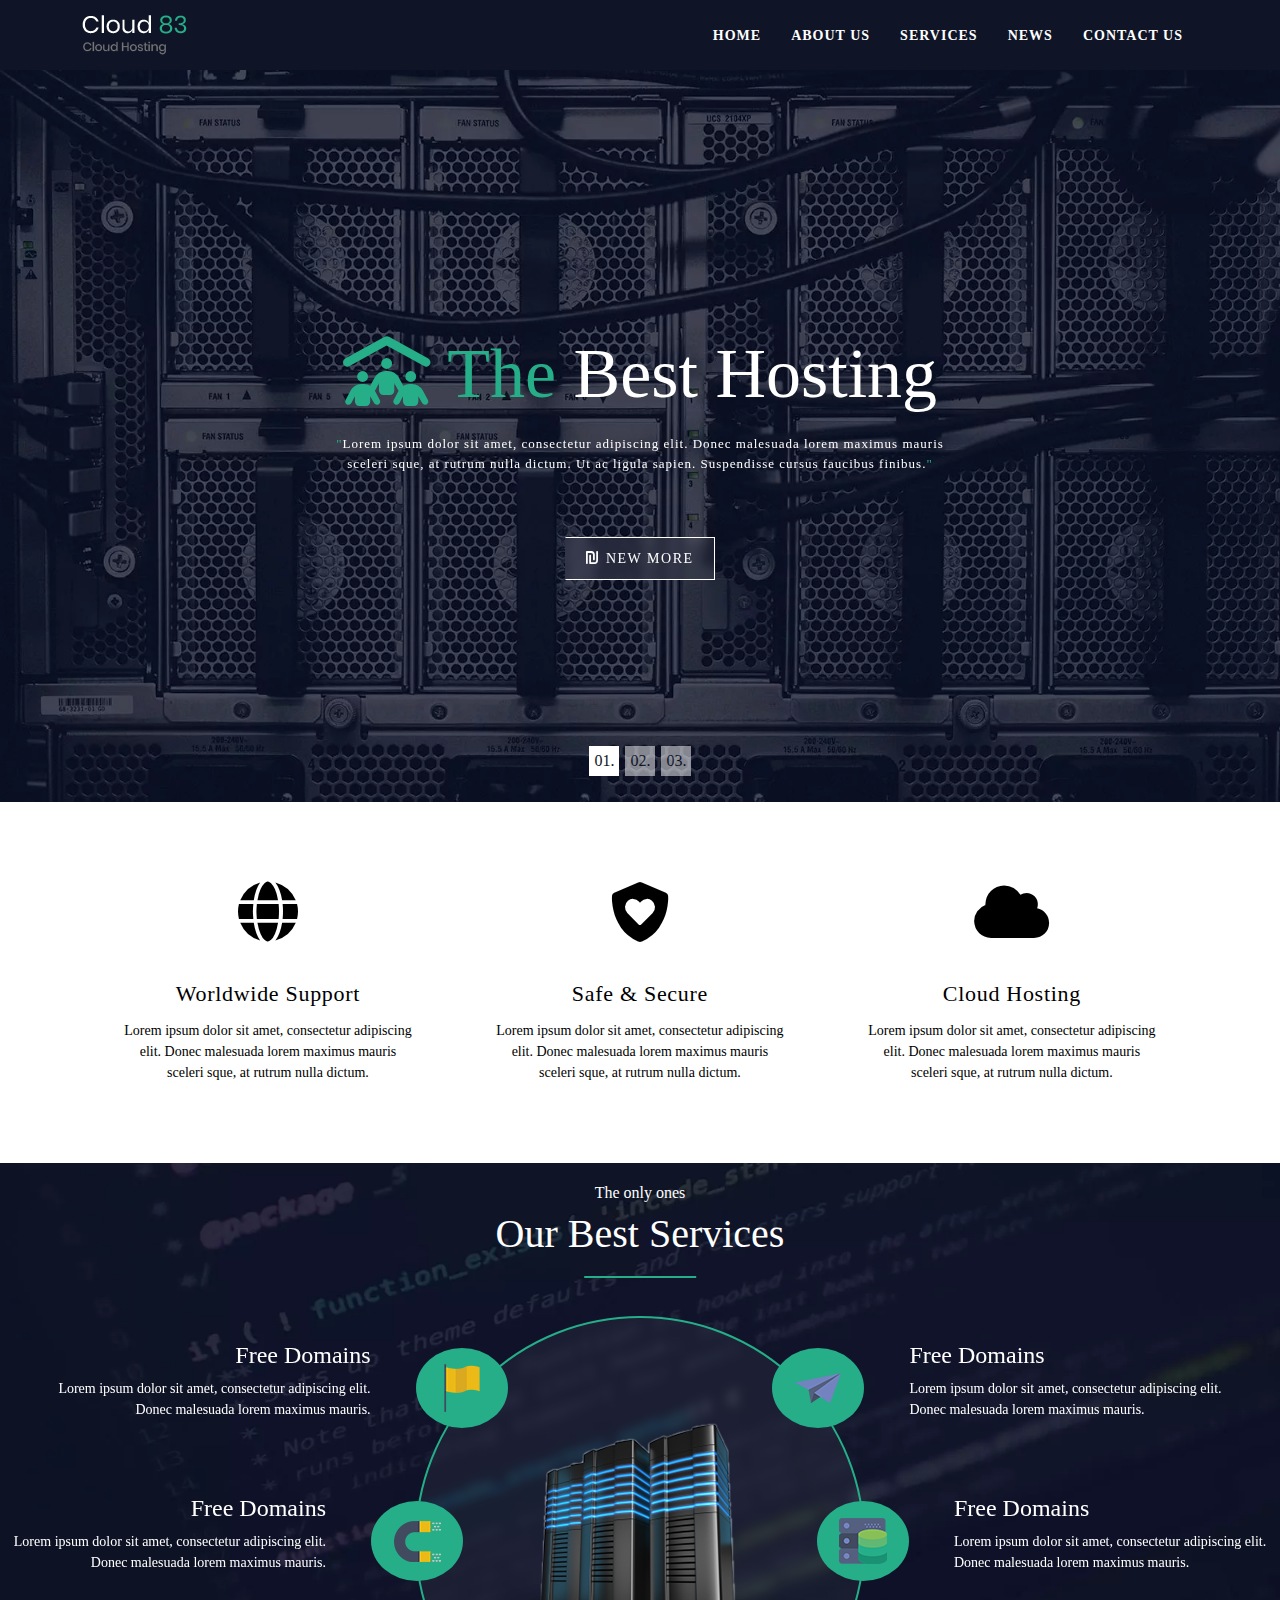
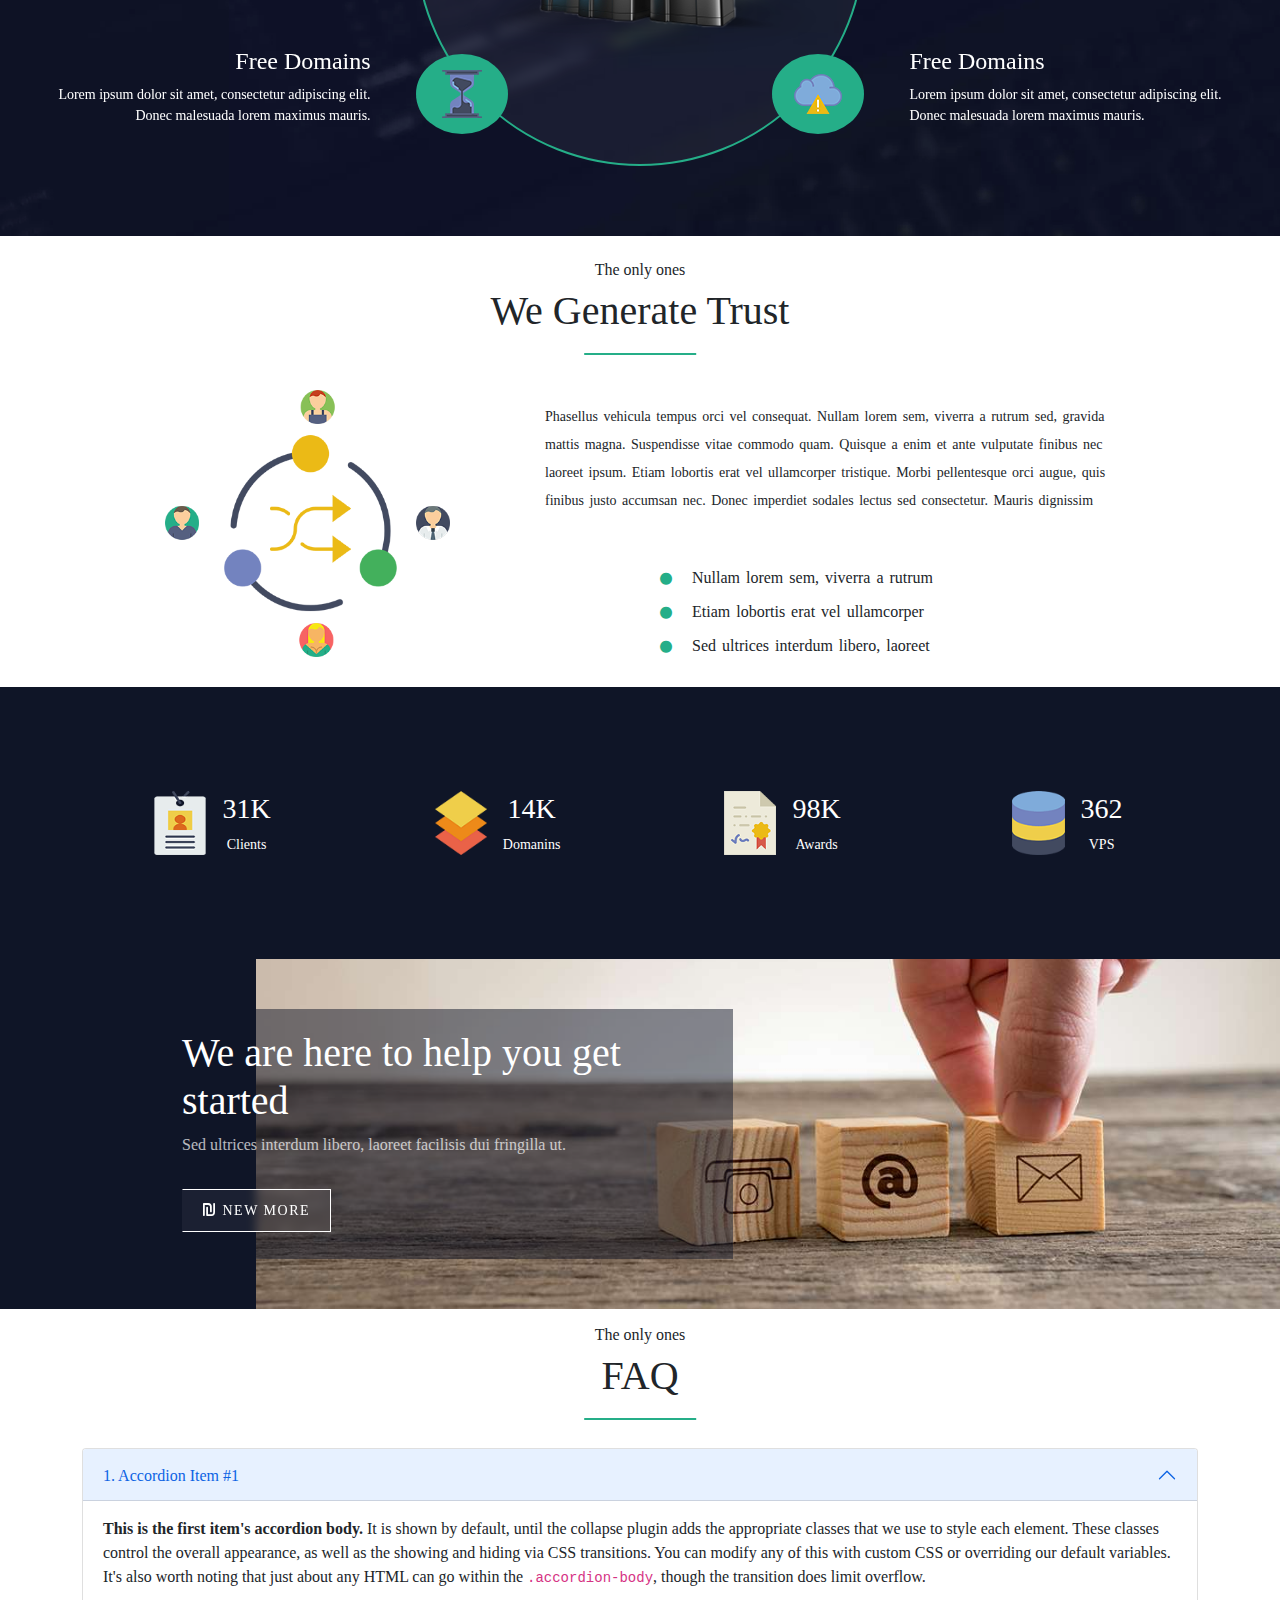
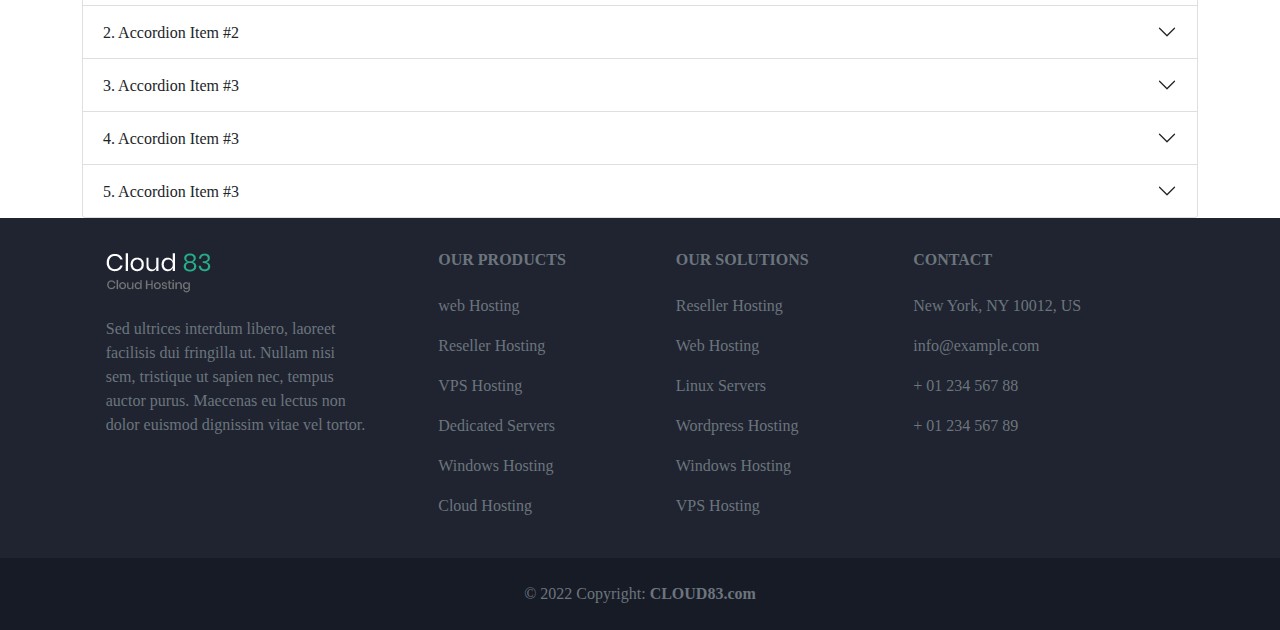
<file: index.html>
<!DOCTYPE html>
<html lang="en">

<head>
  <meta charset="UTF-8">
  <meta http-equiv="X-UA-Compatible" content="IE=edge">
  <meta name="viewport" content="width=device-width, initial-scale=1.0">
  <title>Cloud 83 || home</title>
  <!-- flaticon -->
  <link rel="icon" href="img//flaticon.png">
  <!-- bootstrap 5 5.0.2 -->
  <link rel="stylesheet" href="css/bootstrap.min.css">
  <!-- style sheet -->
  <link rel="stylesheet" href="css/style.css">
  <!-- responsive -->
  <link rel="stylesheet" href="css/media.css">
  <!-- font awesome -->
  <link rel="stylesheet" href="css/all.min.css">
</head>


<body>
  <!-- header -->
  <header>

    <div class="container d-flex  align-items-center">
      <!-- LOGO -->
      <div class="logo">
        <img src="img/service_page/images/RUiN1Zy+mtEVb77CgE=.webp" alt="logo">
      </div>
      <!-- NAVIGATION -->
      <nav>

        <ul class="d-flex ">
          <li>
            <div class="logo d-sm-none pt-4 pb-3">
              <img src="/img/service_page/images/RUiN1Zy+mtEVb77CgE=.webp" alt="logo" width="50%" height="10%">
            </div>
          </li>
          <li><a href="index.html">HOME</a></li>
          <li><a href="About_us.html">ABOUT US</a></li>
          <li><a href="service.html">SERVICES</a></li>
          <li><a href="news.html">NEWS</a></li>
          <li><a href="contactus.html">CONTACT US</a></li>
          <li class="d-sm-none pt-4 pb-3">
            <i class="fa-brands fa-instagram px-2 text-success"></i>
            <i class="fa-brands fa-linkedin-in px-2 text-success"></i>
            <i class="fa-brands fa-behance px-2 text-success"></i>
          </li>
        </ul>
      </nav>
      <!-- NAV-TOGGLE FOR RESPONSIVE -->
      <div class="navbar-toggle"><i class="fa-solid fa-bars text-light"></i></div>

    </div>

  </header>

  <!-- sliderr -->
  <div id="carouselExampleCaptions" class="carousel slide" data-bs-ride="carousel">
    <div class="carousel-indicators">
      <button type="button" data-bs-target="#carouselExampleCaptions" data-bs-slide-to="0" class="active"
        aria-current="true" aria-label="Slide 1">01.</button>
      <button type="button" data-bs-target="#carouselExampleCaptions" data-bs-slide-to="1"
        aria-label="Slide 2">02.</button>
      <button type="button" data-bs-target="#carouselExampleCaptions" data-bs-slide-to="2"
        aria-label="Slide 3">03.</button>
    </div>
    <div class="carousel-inner">
      <div class="carousel-item active">
        <img src="img/bg.webp" class="d-block w-100" alt="...">
        <div class="carousel-caption  d-block w-50 mt-md-3">
          <h2 class=""> <span><i class="fa-solid fa-people-roof"></i> The</span> Best Hosting</h2>
          <p class="d-none d-lg-block"><span>"</span>Lorem ipsum dolor sit amet, consectetur adipiscing elit. Donec
            malesuada lorem maximus mauris
            sceleri sque,
            at rutrum nulla dictum. Ut ac ligula sapien. Suspendisse cursus faucibus finibus.<span>"</span></p>
          <!-- btn -->
          <div class="btn_custom mt-lg-5">
            <div class="btn_bg"></div>
            <div class="btn_over"><i class="fa-solid fa-shekel-sign"></i> NEW MORE</div>
          </div>
        </div>
      </div>
      <div class="carousel-item active">
        <img src="img/bg.webp" class="d-block w-100" alt="...">
        <div class="carousel-caption  d-block w-50 mt-md-3">
          <h2 class=""> <span><i class="fa-solid fa-people-roof"></i> The</span> Best Hosting</h2>
          <p class="d-none d-lg-block"><span>"</span>Lorem ipsum dolor sit amet, consectetur adipiscing elit. Donec
            malesuada lorem maximus mauris
            sceleri sque,
            at rutrum nulla dictum. Ut ac ligula sapien. Suspendisse cursus faucibus finibus.<span>"</span></p>
          <!-- btn -->
          <div class="btn_custom mt-lg-5">
            <div class="btn_bg"></div>
            <div class="btn_over"><i class="fa-solid fa-shekel-sign"></i> NEW MORE</div>
          </div>
        </div>
      </div>
      <div class="carousel-item active">
        <img src="img/bg.webp" class="d-block w-100" alt="...">
        <div class="carousel-caption  d-block w-50 mt-md-3">
          <h2 class=""> <span><i class="fa-solid fa-people-roof"></i> The</span> Best Hosting</h2>
          <p class="d-none d-lg-block"><span>"</span>Lorem ipsum dolor sit amet, consectetur adipiscing elit. Donec
            malesuada lorem maximus mauris
            sceleri sque,
            at rutrum nulla dictum. Ut ac ligula sapien. Suspendisse cursus faucibus finibus.<span>"</span></p>
          <!-- btn -->
          <div class="btn_custom mt-lg-5">
            <div class="btn_bg"></div>
            <div class="btn_over"><i class="fa-solid fa-shekel-sign"></i> NEW MORE</div>
          </div>
        </div>
      </div>
    </div>
  </div>

  <!-- service -->
  <section>
    <div class="bg_service">
      <div class="container">
        <div class="service_inner d-flex flex-wrap">
          <div class="service_items">
            <div class="img"><i class="fa-solid fa-globe"></i></div>
            <div class="inner_heading">Worldwide Support</div>
            <div class="inner_content">Lorem ipsum dolor sit amet, consectetur adipiscing elit. Donec malesuada lorem
              maximus mauris sceleri sque, at rutrum nulla dictum.</div>
          </div>
          <div class="service_items">
            <div class="img"><i class="fa-solid fa-shield-heart"></i></div>
            <div class="inner_heading">Safe & Secure</div>
            <div class="inner_content">Lorem ipsum dolor sit amet, consectetur adipiscing elit. Donec malesuada lorem
              maximus mauris sceleri sque, at rutrum nulla dictum.</div>
          </div>
          <div class="service_items">
            <div class="img"><i class="fa-solid fa-cloud"></i></div>
            <div class="inner_heading">Cloud Hosting</div>
            <div class="inner_content">Lorem ipsum dolor sit amet, consectetur adipiscing elit. Donec malesuada lorem
              maximus mauris sceleri sque, at rutrum nulla dictum.</div>
          </div>
        </div>
      </div>
    </div>
  </section>

  <!-- the only ones our best services -->
  <section>
    <!-- bg for best our services -->
    <div class="bg_best_service">
      <div class="container">
        <!-- service heading title -->
        <div class="heading text-center col-12">
          <div class="h6">The only ones</div>
          <div class="h1">Our Best Services</div>
        </div>

        <!-- services body -->
        <div class="service_body col-12">
          <div class="services_box">
            <div class="best_items d-flex align-items-center">
              <div class="img order-2"><img src="img/best_service/01.png" alt="img"></div>
              <div class="body_item">
                <div class="body_inner">
                  <div class="body_bg"></div>
                  <div class="body_conatent">
                    <h4>Free Domains</h4>
                    <p>Lorem ipsum dolor sit amet, consectetur adipiscing elit. Donec malesuada lorem maximus mauris.
                    </p>
                  </div>
                </div>
              </div>
            </div>
            <div class="best_items d-flex align-items-center ">
              <div class="img order-2"><img src="img/best_service/02.png" alt="img"></div>
              <div class="body_item">
                <div class="body_inner">
                  <div class="body_bg"></div>
                  <div class="body_conatent">
                    <h4>Free Domains</h4>
                    <p>Lorem ipsum dolor sit amet, consectetur adipiscing elit. Donec malesuada lorem maximus mauris.
                    </p>
                  </div>
                </div>
              </div>
            </div>
            <div class="best_items d-flex align-items-center">
              <div class="img order-2"><img src="img/best_service/03.png" alt="img"></div>
              <div class="body_item">
                <div class="body_inner">
                  <div class="body_bg"></div>
                  <div class="body_conatent">
                    <h4>Free Domains</h4>
                    <p>Lorem ipsum dolor sit amet, consectetur adipiscing elit. Donec malesuada lorem maximus mauris.
                    </p>
                  </div>
                </div>
              </div>
            </div>
            <div class="best_items d-flex align-items-center ">
              <div class="body_item order-2">
                <div class="body_inner">
                  <div class="body_bg"></div>
                  <div class="body_conatent">
                    <h4>Free Domains</h4>
                    <p>Lorem ipsum dolor sit amet, consectetur adipiscing elit. Donec malesuada lorem maximus mauris.
                    </p>
                  </div>
                </div>
              </div>
              <div class="img order-1"><img src="img/best_service/04.png" alt="img"></div>
            </div>
            <div class="best_items d-flex align-items-center">

              <div class="body_item order-2">
                <div class="body_inner">
                  <div class="body_bg"></div>
                  <div class="body_conatent">
                    <h4>Free Domains</h4>
                    <p>Lorem ipsum dolor sit amet, consectetur adipiscing elit. Donec malesuada lorem maximus mauris.
                    </p>
                  </div>
                </div>
              </div>
              <div class="img order-1"><img src="img/best_service/05.png" alt="img"></div>
            </div>
            <div class="best_items d-flex align-items-center ">
              <div class="body_item order-2">
                <div class="body_inner">
                  <div class="body_bg"></div>
                  <div class="body_conatent">
                    <h4>Free Domains</h4>
                    <p>Lorem ipsum dolor sit amet, consectetur adipiscing elit. Donec malesuada lorem maximus mauris.
                    </p>
                  </div>
                </div>
              </div>
              <div class="img order-1"><img src="img/best_service/06.png" alt="img"></div>
            </div>
          </div>
        </div>
      </div>
    </div>
  </section>

  <!-- We Generate Trust -->
  <section>
    <div class="bg_trust py-4">
      <div class="container">
        <!-- trust heading title -->
        <div class="heading text-center">
          <div class="h6 text-dark">The only ones</div>
          <div class="h1 text-dark mb-5">We Generate Trust</div>
        </div>
        <div class="body_trust">
          <div class="row">
            <div class="col-md-5 trust_img py-5">
              <!-- <img src="/img/best_service/trust.png" alt="img" width="80%" height="90%"> -->
            </div>
            <div class="col-md-7 trust_body">
              <p>Phasellus vehicula tempus orci vel consequat. Nullam lorem sem, viverra a rutrum sed, gravida mattis
                magna. Suspendisse vitae commodo quam. Quisque a enim et ante vulputate finibus nec laoreet ipsum. Etiam
                lobortis erat vel ullamcorper tristique. Morbi pellentesque orci augue, quis finibus justo accumsan nec.
                Donec imperdiet sodales lectus sed consectetur. Mauris dignissim</p>
              <ul>
                <li><span><i class="fa-solid fa-circle"></i> </span>Nullam lorem sem, viverra a rutrum</li>
                <li><span><i class="fa-solid fa-circle"></i> </span>Etiam lobortis erat vel ullamcorper</li>
                <li><span><i class="fa-solid fa-circle"></i> </span>Sed ultrices interdum libero, laoreet</li>
              </ul>
            </div>
          </div>
        </div>
      </div>
    </div>
  </section>

  <!-- network award clients vps -->
  <section>
    <div class="bg_networks py-5">
      <div class="container">
        <div class="network_body row py-md-5">
          <div class="network_item col-lg-3 d-flex align-items-center justify-content-center">
            <img src="img/network/01.png" alt="img" width="20%" height="80%" class="">
            <div class="netitem_body ps-3">
              <div class="h3">31K</div>
              <div class="small">Clients</div>
            </div>
          </div>
          <div class="network_item col-lg-3 d-flex align-items-center justify-content-center">
            <img src="img/network/02.png" alt="img" width="20%" height="80%">
            <div class="netitem_body ps-3">
              <div class="h3">14K</div>
              <div class="small">Domanins</div>
            </div>
          </div>
          <div class="network_item col-lg-3 d-flex align-items-center justify-content-center">
            <img src="img/network/03.png" alt="img" width="20%" height="80%">
            <div class="netitem_body ps-3">
              <div class="h3">98K</div>
              <div class="small">Awards</div>
            </div>
          </div>
          <div class="network_item col-lg-3 d-flex align-items-center justify-content-center">
            <img src="img/network/04.png" alt="img" width="20%" height="80%">
            <div class="netitem_body ps-3">
              <div class="h3">362</div>
              <div class="small">VPS</div>
            </div>
          </div>
        </div>
      </div>
    </div>
  </section>

  <!-- help you -->
  <section>
    <div class="bg_help">
      <div class="container">
        <div class="help_box col-lg-7 col-12">
          <h1>We are here to help you get started</h1>
          <p>Sed ultrices interdum libero, laoreet facilisis dui fringilla ut.</p>
          <!-- btn -->
          <div class="btn_custom mt-3">
            <div class="btn_bg"></div>
            <div class="btn_over"><i class="fa-solid fa-shekel-sign"></i> NEW MORE</div>
          </div>
        </div>
      </div>
    </div>
  </section>

  <!-- accordion -->
  <section>
    <div class="container">
      <!-- trust heading title -->
      <div class="heading text-center">
        <div class="h6 text-dark pt-3">The only ones</div>
        <div class="h1 text-dark mb-5">FAQ</div>
      </div>
      <div class="accordion" id="accordionExample">
        <div class="accordion-item active">
          <h2 class="accordion-header" id="headingOne">
            <button class="accordion-button" type="button" data-bs-toggle="collapse" data-bs-target="#collapseOne"
              aria-expanded="true" aria-controls="collapseOne">
              1. Accordion Item #1
            </button>
          </h2>
          <div id="collapseOne" class="accordion-collapse collapse show" aria-labelledby="headingOne"
            data-bs-parent="#accordionExample">
            <div class="accordion-body">
              <strong>This is the first item's accordion body.</strong> It is shown by default, until the collapse
              plugin adds the appropriate classes that we use to style each element. These classes control the overall
              appearance, as well as the showing and hiding via CSS transitions. You can modify any of this with custom
              CSS or overriding our default variables. It's also worth noting that just about any HTML can go within the
              <code>.accordion-body</code>, though the transition does limit overflow.
            </div>
          </div>
        </div>
        <div class="accordion-item">
          <h2 class="accordion-header" id="headingTwo">
            <button class="accordion-button collapsed" type="button" data-bs-toggle="collapse"
              data-bs-target="#collapseTwo" aria-expanded="false" aria-controls="collapseTwo">
              2. Accordion Item #2
            </button>
          </h2>
          <div id="collapseTwo" class="accordion-collapse collapse" aria-labelledby="headingTwo"
            data-bs-parent="#accordionExample">
            <div class="accordion-body">
              <strong>This is the second item's accordion body.</strong> It is hidden by default, until the collapse
              plugin adds the appropriate classes that we use to style each element. These classes control the overall
              appearance, as well as the showing and hiding via CSS transitions. You can modify any of this with custom
              CSS or overriding our default variables. It's also worth noting that just about any HTML can go within the
              <code>.accordion-body</code>, though the transition does limit overflow.
            </div>
          </div>
        </div>
        <div class="accordion-item">
          <h2 class="accordion-header" id="headingThree">
            <button class="accordion-button collapsed" type="button" data-bs-toggle="collapse"
              data-bs-target="#collapseThree" aria-expanded="false" aria-controls="collapseThree">
              3. Accordion Item #3
            </button>
          </h2>
          <div id="collapseThree" class="accordion-collapse collapse" aria-labelledby="headingThree"
            data-bs-parent="#accordionExample">
            <div class="accordion-body">
              <strong>This is the third item's accordion body.</strong> It is hidden by default, until the collapse
              plugin adds the appropriate classes that we use to style each element. These classes control the overall
              appearance, as well as the showing and hiding via CSS transitions. You can modify any of this with custom
              CSS or overriding our default variables. It's also worth noting that just about any HTML can go within the
              <code>.accordion-body</code>, though the transition does limit overflow.
            </div>
          </div>
        </div>
        <div class="accordion-item">
          <h2 class="accordion-header" id="headingThree">
            <button class="accordion-button collapsed" type="button" data-bs-toggle="collapse"
              data-bs-target="#collapseThree" aria-expanded="false" aria-controls="collapseThree">
              4. Accordion Item #3
            </button>
          </h2>
          <div id="collapseThree" class="accordion-collapse collapse" aria-labelledby="headingThree"
            data-bs-parent="#accordionExample">
            <div class="accordion-body">
              <strong>This is the third item's accordion body.</strong> It is hidden by default, until the collapse
              plugin adds the appropriate classes that we use to style each element. These classes control the overall
              appearance, as well as the showing and hiding via CSS transitions. You can modify any of this with custom
              CSS or overriding our default variables. It's also worth noting that just about any HTML can go within the
              <code>.accordion-body</code>, though the transition does limit overflow.
            </div>
          </div>
        </div>
        <div class="accordion-item">
          <h2 class="accordion-header" id="headingThree">
            <button class="accordion-button collapsed" type="button" data-bs-toggle="collapse"
              data-bs-target="#collapseThree" aria-expanded="false" aria-controls="collapseThree">
              5. Accordion Item #3
            </button>
          </h2>
          <div id="collapseThree" class="accordion-collapse collapse" aria-labelledby="headingThree"
            data-bs-parent="#accordionExample">
            <div class="accordion-body">
              <strong>This is the third item's accordion body.</strong> It is hidden by default, until the collapse
              plugin adds the appropriate classes that we use to style each element. These classes control the overall
              appearance, as well as the showing and hiding via CSS transitions. You can modify any of this with custom
              CSS or overriding our default variables. It's also worth noting that just about any HTML can go within the
              <code>.accordion-body</code>, though the transition does limit overflow.
            </div>
          </div>
        </div>
      </div>
    </div>
  </section>

  <!-- footer -->
  <footer class="text-center text-lg-start text-muted " style="background-color: #1f2430;">
    <section>
      <div class="container text-center text-md-start pt-3">
        <div class="row mt-3">
          <div class="col-md-3 col-lg-4 col-xl-3 mx-auto mb-4">
            <h2 class="text-uppercase fw-bold mb-4">
              <img src="img/about_us/images/logo.webp" alt="logo">
            </h2>
            <p>
              Sed ultrices interdum libero, laoreet facilisis dui fringilla ut. Nullam nisi sem, tristique
              ut sapien nec, tempus auctor purus. Maecenas eu lectus non dolor euismod dignissim vitae vel
              tortor.
            </p>
          </div>
          <div class="col-md-2 col-lg-2 col-xl-2 mx-auto mb-4">
            <h6 class="text-uppercase fw-bold mb-4 bah">
              Our Products
            </h6>
            <p>
              <a href="#!" class="text-reset">web Hosting</a>
            </p>
            <p>
              <a href="#!" class="text-reset">Reseller Hosting</a>
            </p>
            <p>
              <a href="#!" class="text-reset">VPS Hosting</a>
            </p>
            <p>
              <a href="#!" class="text-reset">Dedicated Servers</a>
            </p>
            <p>
              <a href="#!" class="text-reset">Windows Hosting</a>
            </p>
            <p>
              <a href="#!" class="text-reset">Cloud Hosting</a>
            </p>
          </div>
          <div class="col-md-3 col-lg-2 col-xl-2 mx-auto mb-4">
            <h6 class="text-uppercase fw-bold mb-4 bah">
              Our Solutions
            </h6>
            <p>
              <a href="#!" class="text-reset">Reseller Hosting</a>
            </p>
            <p>
              <a href="#!" class="text-reset">Web Hosting</a>
            </p>
            <p>
              <a href="#!" class="text-reset">Linux Servers</a>
            </p>
            <p>
              <a href="#!" class="text-reset">Wordpress Hosting</a>
            </p>
            <p>
              <a href="#!" class="text-reset">Windows Hosting</a>
            </p>
            <p>
              <a href="#!" class="text-reset">VPS Hosting</a>
            </p>
          </div>
          <div class="col-md-4 col-lg-3 col-xl-3 mx-auto mb-md-0 mb-4">
            <h6 class="text-uppercase fw-bold mb-4 bah">Contact</h6>
            <p> New York, NY 10012, US</p>
            <p>
              info@example.com
            </p>
            <p> + 01 234 567 88</p>
            <p> + 01 234 567 89</p>
          </div>
        </div>
      </div>
    </section>
    <div class="text-center p-4" style="background-color: #171b26">
      © 2022 Copyright:
      <a class="text-reset fw-bold" href="#">CLOUD83.com</a>
    </div>
  </footer>


  <!-- primary btn -->
  <!-- <div class="btn_custom m-5">
    <div class="btn_bg"></div>
    <div class="btn_over">NEW MORE</div>
  </div> -->

  <script src="js/bootstrap.bundle.min.js">
  </script>

  <!-- header script -->
  <script src="https://code.jquery.com/jquery-3.6.0.slim.min.js"></script>
  <!-- JQUERY FOR RESPOSIVE MENU -->
  <script>
    $(document).ready(function () {
      $(".navbar-toggle").click(function () {
        $("header").toggleClass("demo")
      });
    });
  </script>


</body>

</html>
</file>
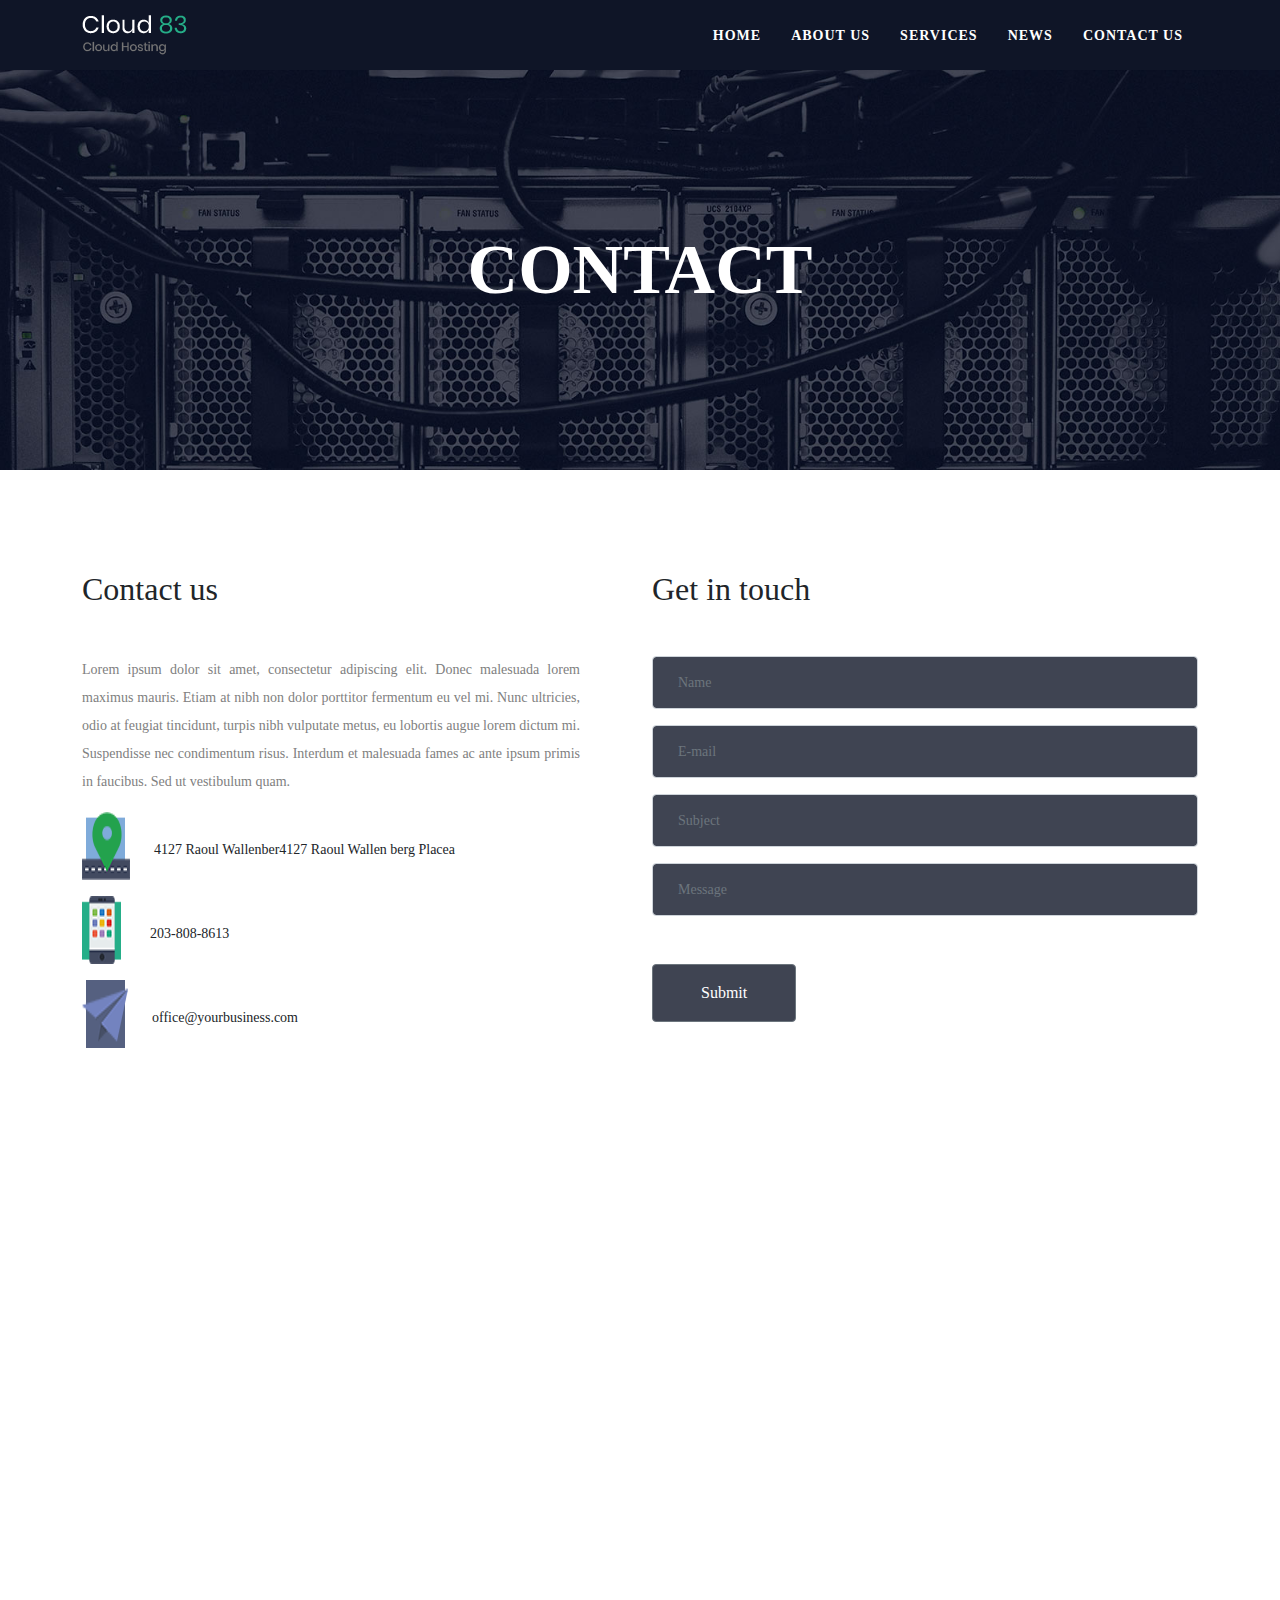
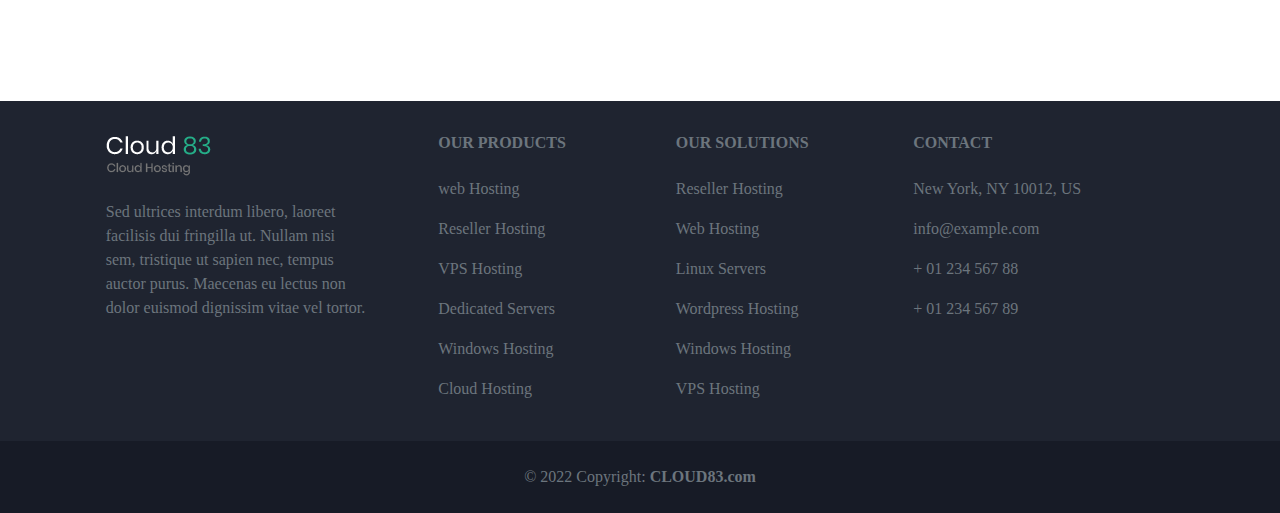
<file: contactus.html>
<!DOCTYPE html>
<html lang="en">

<head>
  <meta charset="UTF-8">
  <meta http-equiv="X-UA-Compatible" content="IE=edge">
  <meta name="viewport" content="width=device-width, initial-scale=1.0">
  <title>Cloud 83 || contact us</title>
  <!-- flaticon -->
  <link rel="icon" href="img//flaticon.png">
  <!-- bootstrap 5 5.0.2 -->
  <link rel="stylesheet" href="css/bootstrap.min.css">
  <!-- link css header -->
  <link rel="stylesheet" href="css/style.css">

  <!-- responsive -->
  <link rel="stylesheet" href="css/media.css">
  <!-- font awesome -->
  <link rel="stylesheet" href="css/all.min.css">
</head>
<style>
  * {
    margin: 0;
    padding: 0;
    box-sizing: border-box;
  }

  body {
    font-family: 'Poppins';
  }

  :root {
    --black-color: black;
    --white-color: white;
    --primary-color: #0F1527;
    --green-color: #25AE88;
  }

  .bg-img {
    padding: 200px;
    background-repeat: no-repeat;
    background-position: center;
    background-image: url("img/contact_us/images/asset\ 4.jpeg");
    background-size: cover;
    margin-bottom: 100px;
  }

  .bg-img h1 {
    font-weight: 600;
    font-size: 70px;

  }

  .form-control {
    background-color: rgba(15, 21, 39, 0.8);
    padding: 15px 25px;
    font-size: 14px;
    color: var(--white-color) !important;
  }

  .form-control:focus {
    border-color: rgba(15, 21, 39, 0.8) !important;
    border-bottom: 2px solid var(--green-color) !important;
    background-color: rgba(15, 21, 39, 0.8);
    outline: 0 !important;
  }

  .btn {
    background-color: rgba(15, 21, 39, 0.8) !important;
  }

  .contactus_body p:nth-child(2) {
    font-size: 14px;
    line-height: 2;
    text-align: justify;
    color: grey;
  }
</style>

<body>

  <!-- header -->
  <header>

    <div class="container d-flex  align-items-center">
      <!-- LOGO -->
      <div class="logo">
        <img src="img/service_page/images/RUiN1Zy+mtEVb77CgE=.webp" alt="logo">
      </div>
      <!-- NAVIGATION -->
      <nav>

        <ul class="d-flex ">
          <li>
            <div class="logo d-sm-none pt-4 pb-3">
              <img src="img/service_page/images/RUiN1Zy+mtEVb77CgE=.webp" alt="logo" width="50%" height="10%">
            </div>
          </li>
          <li><a href="index.html">HOME</a></li>
          <li><a href="About_us.html">ABOUT US</a></li>
          <li><a href="service.html">SERVICES</a></li>
          <li><a href="news.html">NEWS</a></li>
          <li><a href="contactus.html">CONTACT US</a></li>
          <li class="d-sm-none pt-4 pb-3">
            <i class="fa-brands fa-instagram px-2 text-success"></i>
            <i class="fa-brands fa-linkedin-in px-2 text-success"></i>
            <i class="fa-brands fa-behance px-2 text-success"></i>
          </li>
        </ul>
      </nav>
      <!-- NAV-TOGGLE FOR RESPONSIVE -->
      <div class="navbar-toggle"><i class="fa-solid fa-bars text-light"></i></div>

    </div>

  </header>
  <div class="bg-img position-relative">
    <h1 class="text-white position-absolute top-50 start-50 translate-middle">CONTACT</h1>
  </div>
  <div class="container">
    <div class="row">
      <div class="col-lg-6 contactus_body">
        <h2 class="mb-5">Contact us</h2>
        <p class="pe-5">
          Lorem ipsum dolor sit amet, consectetur adipiscing elit. Donec malesuada lorem maximus mauris. Etiam at nibh
          non dolor porttitor fermentum eu vel mi. Nunc ultricies, odio at feugiat tincidunt, turpis nibh vulputate
          metus, eu lobortis augue lorem dictum mi. Suspendisse nec condimentum risus. Interdum et malesuada fames ac
          ante ipsum primis in faucibus. Sed ut vestibulum quam.
        </p>
        <div class="con-img d-flex">
          <img src="img/contact_us/images/download (2).webp" alt="">
          <p class="mt-4 ms-4 text-dark">4127 Raoul Wallenber4127 Raoul Wallen berg Placea</p>
        </div>
        <div class="con-img d-flex mt-3">
          <img src="img/contact_us/images/download (1).webp" alt="">
          <p class="mt-4 ms-4 text-dark">203-808-8613</p>
        </div>
        <div class="con-img d-flex mt-3">
          <img src="img/contact_us/images/download.webp" alt="">
          <p class="mt-4 ms-4 text-dark">office@yourbusiness.com</p>
        </div>
      </div>
      <div class="col-lg-6">
        <h2 class="mb-5">Get in touch</h2>
        <form>
          <input type="Name" placeholder="Name" class="mt-3 form-control">
          <input type="E-mail" placeholder="E-mail" class="mt-3 form-control">
          <input type="Subject" placeholder="Subject" class=" mt-3 form-control">
          <input type="Message" placeholder="Message" class=" mt-3 form-control">
        </form>
        <button class="btn btn-secondary py-3 px-5 mt-5">Submit</button>
      </div>
    </div>
  </div>
  <div class="container py-5">
    <iframe
      src="https://www.google.com/maps/embed?pb=!1m26!1m12!1m3!1d118990.11882981288!2d72.8417965302108!3d21.25399583679545!2m3!1f0!2f0!3f0!3m2!1i1024!2i768!4f13.1!4m11!3e6!4m3!3m2!1d21.269524099999998!2d72.9576601!4m5!1s0x3be045185f7c6dc7%3A0x572891f661255ab3!2stechcraft%20solutions%20pvt%20ltd!3m2!1d21.240412!2d72.8714908!5e0!3m2!1sen!2sin!4v1661580007121!5m2!1sen!2sin"
      width="100%" height="550" style="border:0;" allowfullscreen="on" loading="lazy"
      referrerpolicy="no-referrer-when-downgrade"></iframe>
  </div>

  <!-- footer -->
  <footer class="text-center text-lg-start text-muted " style="background-color: #1f2430;">
    <section>
      <div class="container text-center text-md-start pt-3">
        <div class="row mt-3">
          <div class="col-md-3 col-lg-4 col-xl-3 mx-auto mb-4">
            <h2 class="text-uppercase fw-bold mb-4">
              <img src="img/about_us/images/logo.webp" alt="logo">
            </h2>
            <p>
              Sed ultrices interdum libero, laoreet facilisis dui fringilla ut. Nullam nisi sem, tristique
              ut sapien nec, tempus auctor purus. Maecenas eu lectus non dolor euismod dignissim vitae vel
              tortor.
            </p>
          </div>
          <div class="col-md-2 col-lg-2 col-xl-2 mx-auto mb-4">
            <h6 class="text-uppercase fw-bold mb-4 bah">
              Our Products
            </h6>
            <p>
              <a href="#!" class="text-reset">web Hosting</a>
            </p>
            <p>
              <a href="#!" class="text-reset">Reseller Hosting</a>
            </p>
            <p>
              <a href="#!" class="text-reset">VPS Hosting</a>
            </p>
            <p>
              <a href="#!" class="text-reset">Dedicated Servers</a>
            </p>
            <p>
              <a href="#!" class="text-reset">Windows Hosting</a>
            </p>
            <p>
              <a href="#!" class="text-reset">Cloud Hosting</a>
            </p>
          </div>
          <div class="col-md-3 col-lg-2 col-xl-2 mx-auto mb-4">
            <h6 class="text-uppercase fw-bold mb-4 bah">
              Our Solutions
            </h6>
            <p>
              <a href="#!" class="text-reset">Reseller Hosting</a>
            </p>
            <p>
              <a href="#!" class="text-reset">Web Hosting</a>
            </p>
            <p>
              <a href="#!" class="text-reset">Linux Servers</a>
            </p>
            <p>
              <a href="#!" class="text-reset">Wordpress Hosting</a>
            </p>
            <p>
              <a href="#!" class="text-reset">Windows Hosting</a>
            </p>
            <p>
              <a href="#!" class="text-reset">VPS Hosting</a>
            </p>
          </div>
          <div class="col-md-4 col-lg-3 col-xl-3 mx-auto mb-md-0 mb-4">
            <h6 class="text-uppercase fw-bold mb-4 bah">Contact</h6>
            <p> New York, NY 10012, US</p>
            <p>
              info@example.com
            </p>
            <p> + 01 234 567 88</p>
            <p> + 01 234 567 89</p>
          </div>
        </div>
      </div>
    </section>
    <div class="text-center p-4" style="background-color: #171b26">
      © 2022 Copyright:
      <a class="text-reset fw-bold" href="#">CLOUD83.com</a>
    </div>
  </footer>

  <!-- header script -->
  <script src="https://code.jquery.com/jquery-3.6.0.slim.min.js"></script>

  <!-- JQUERY FOR RESPOSIVE MENU -->
  <script>
    $(document).ready(function () {
      $(".navbar-toggle").click(function () {
        $("header").toggleClass("demo")
      });
    });
  </script>



  <script src="js/bootstrap.bundle.min.js"></script>
</body>

</html>
</file>
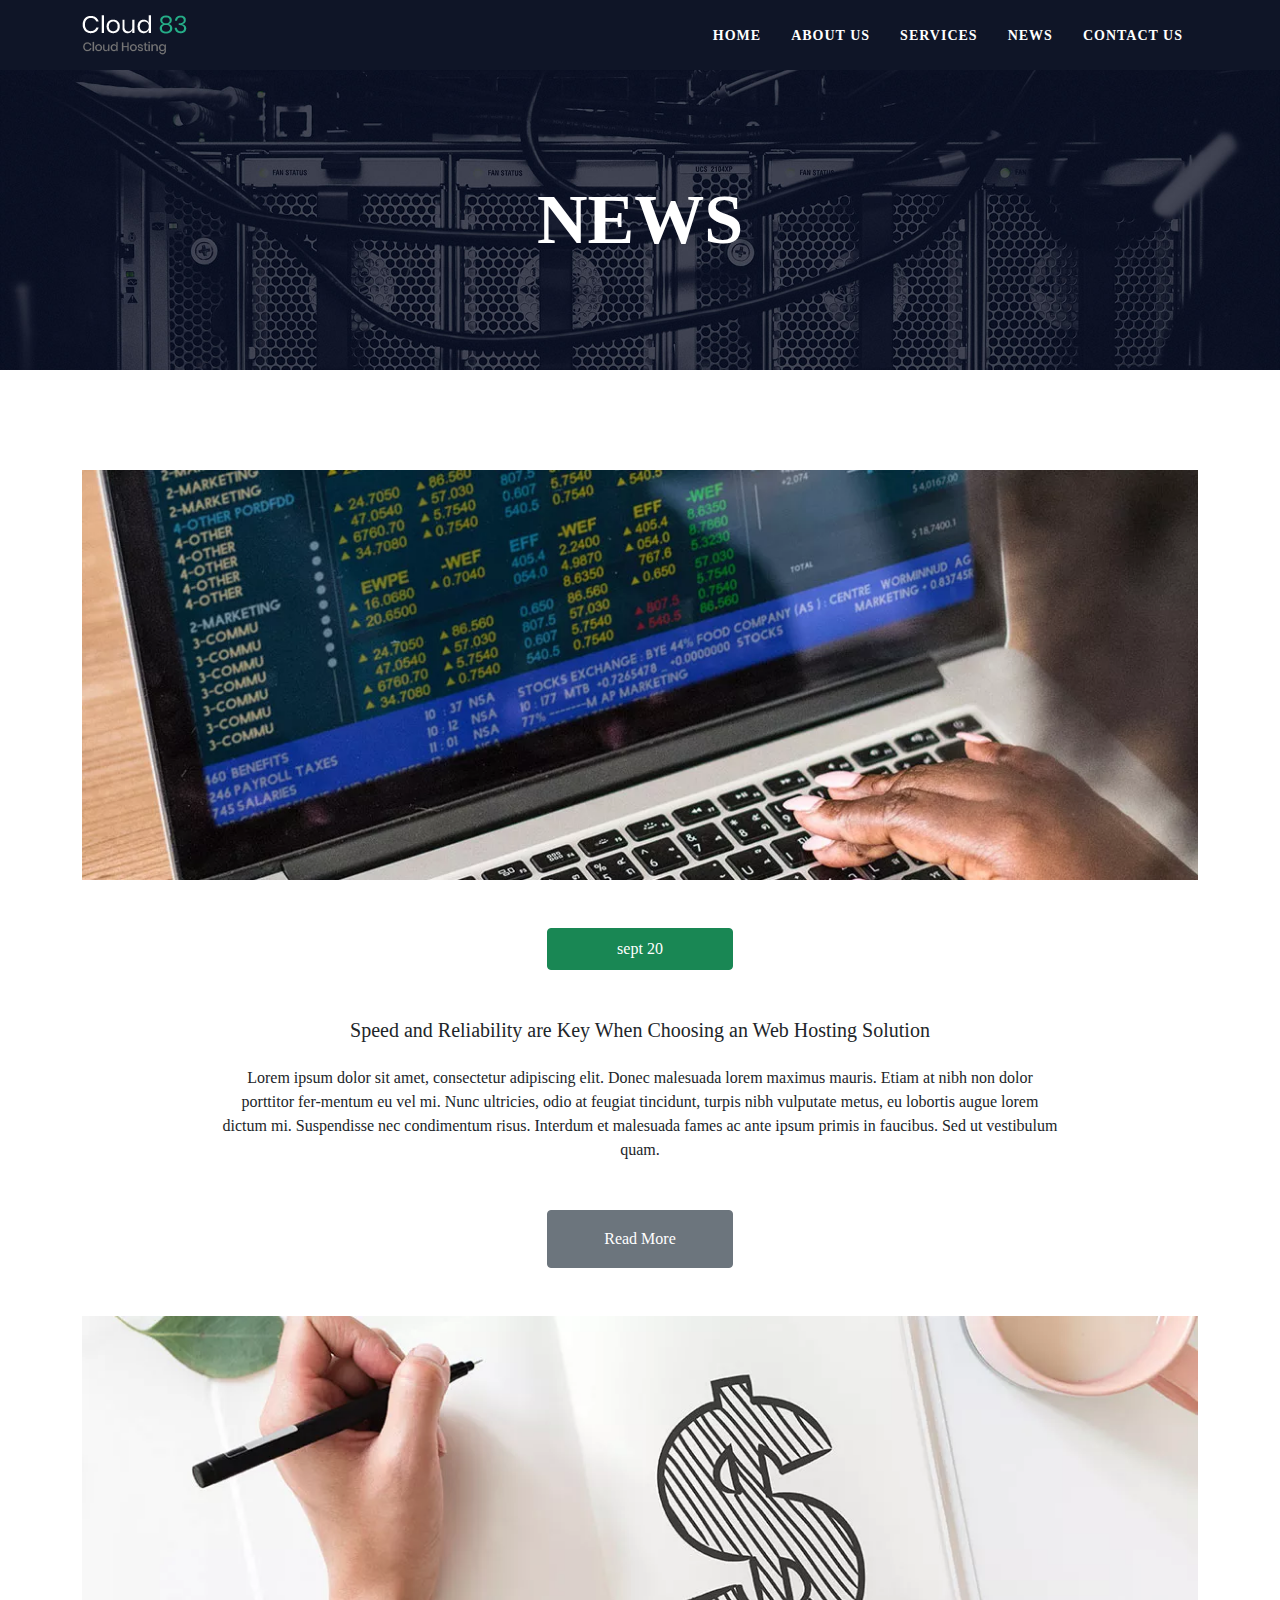
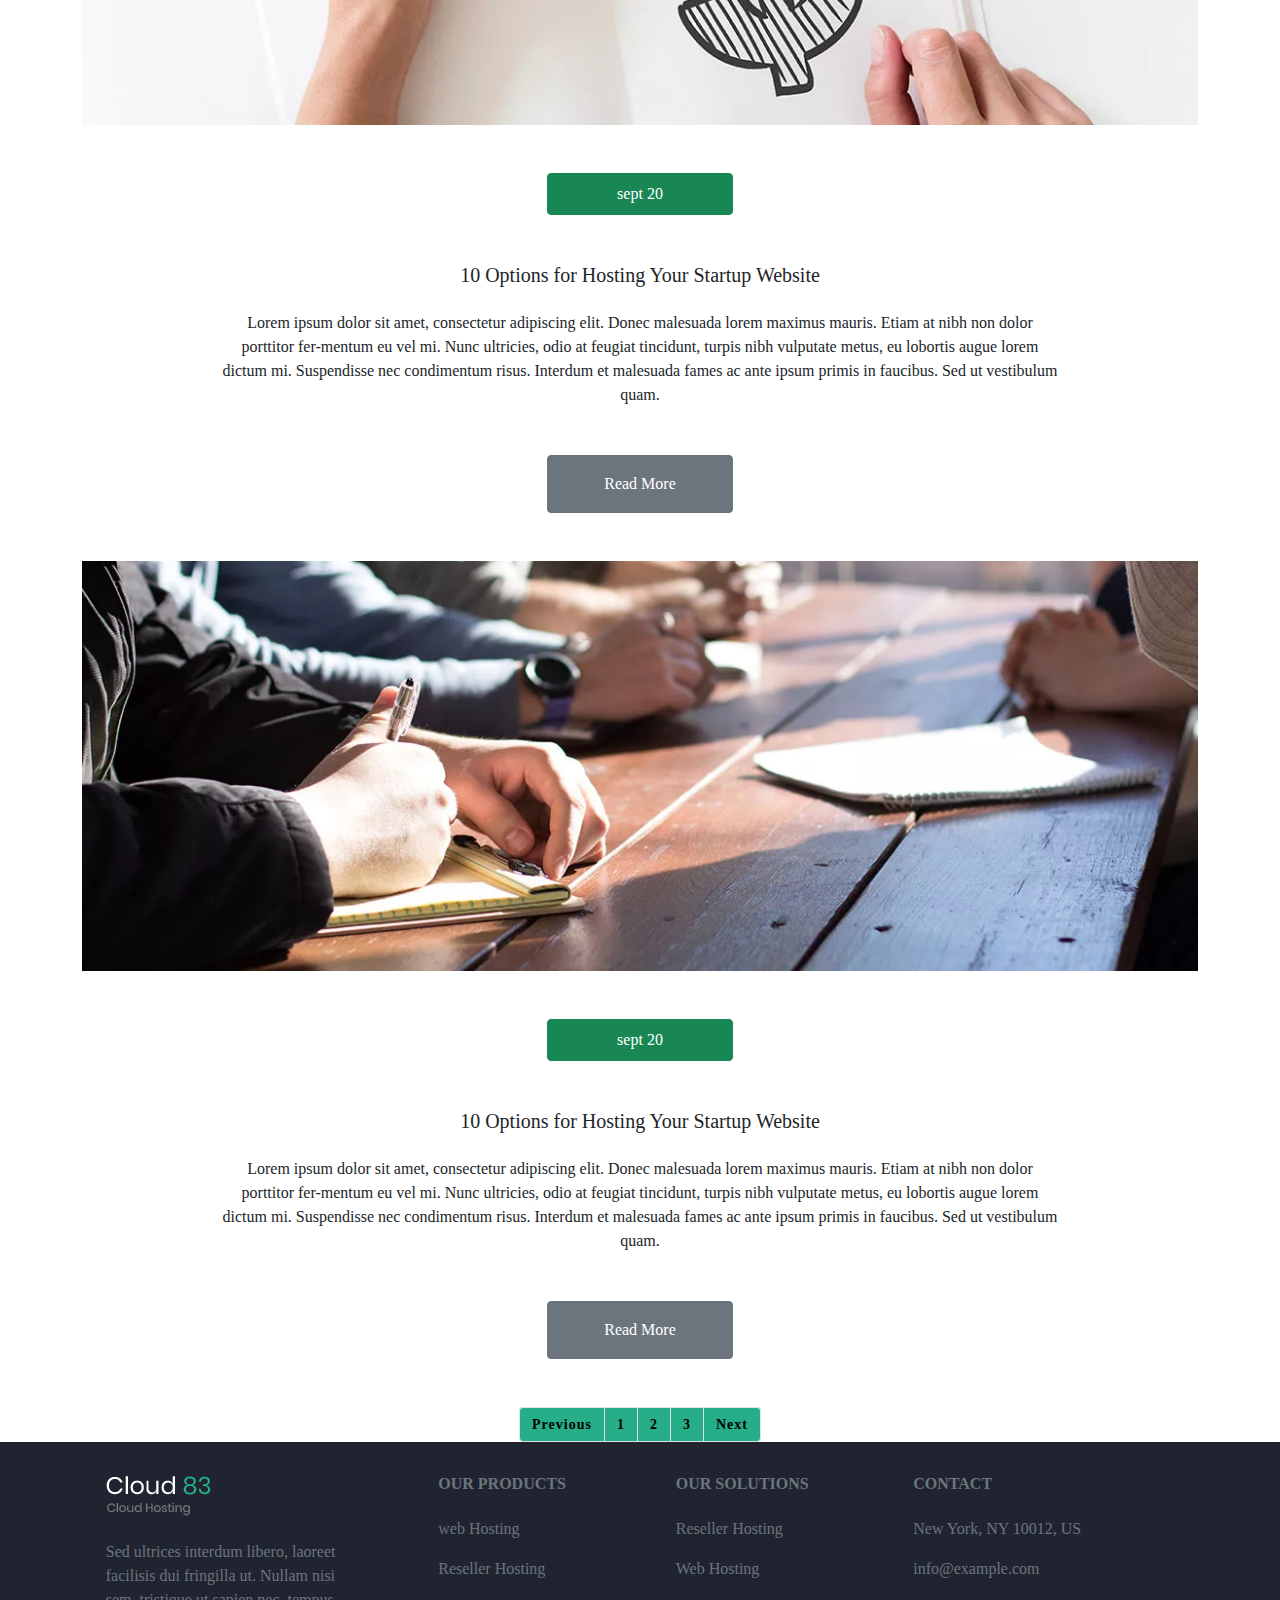
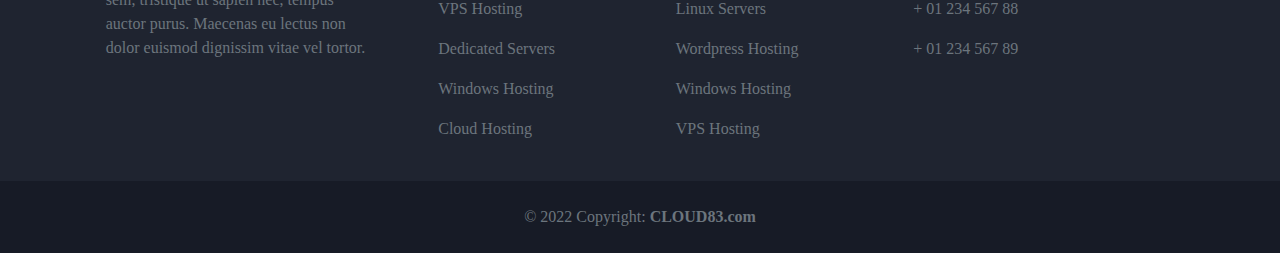
<file: news.html>
<!DOCTYPE html>
<html lang="en">

<head>
  <meta charset="UTF-8">
  <meta http-equiv="X-UA-Compatible" content="IE=edge">
  <meta name="viewport" content="width=device-width, initial-scale=1.0">
  <title>Cloud 83 || news</title>
  <!-- flaticon -->
  <link rel="icon" href="img//flaticon.png">
  <!-- bootstrap 5 5.0.2 -->
  <link rel="stylesheet" href="css/bootstrap.min.css">
  <!-- style sheet -->
  <link rel="stylesheet" href="css/style.css">
  <!-- responsive -->
  <link rel="stylesheet" href="css/media.css">
  <!-- font awesome -->
  <link rel="stylesheet" href="css/all.min.css">
</head>
<style>
  * {
    margin: 0;
    padding: 0;
    box-sizing: border-box;
  }

  body {
    font-family: 'Poppins';
  }

  :root {
    --black-color: black;
    --white-color: white;
    --primary-color: #0F1527;
    --green-color: #25AE88;
  }

  /* news banner */
  .banner-img {
    padding: 150px 0;
    background-repeat: no-repeat;
    background-position: center;
    background-image: url("img/news/asset\ 4.jpeg");
    background-size: cover;
    margin-bottom: 100px;
  }

  .banner-img h1 {
    font-weight: 600;
    font-size: 70px;
  }

  /* pagination */
  .pagination {
    justify-content: center;
    color: black !important;
  }

  .page-link:focus {
    z-index: 3;
    background-color: var(--green-color) !important;
    outline: 1 !important;
    color: var(--white-color);
  }

  .page-link:hover {
    color: var(--white-color) !important;
    background-color: var(--green-color) !important;
  }

  .page-link {
    color: black !important;
    background-color: var(--green-color);
  }
</style>

<body>
  <!-- header -->
  <header>

    <div class="container d-flex  align-items-center">
      <!-- LOGO -->
      <div class="logo">
        <img src="img/service_page/images/RUiN1Zy+mtEVb77CgE=.webp" alt="logo">
      </div>
      <!-- NAVIGATION -->
      <nav>

        <ul class="d-flex ">
          <li>
            <div class="logo d-sm-none pt-4 pb-3">
              <img src="img/service_page/images/RUiN1Zy+mtEVb77CgE=.webp" alt="logo" width="50%" height="10%">
            </div>
          </li>
          <li><a href="index.html">HOME</a></li>
          <li><a href="About_us.html">ABOUT US</a></li>
          <li><a href="service.html">SERVICES</a></li>
          <li><a href="news.html">NEWS</a></li>
          <li><a href="contactus.html">CONTACT US</a></li>
          <li class="d-sm-none pt-4 pb-3">
            <i class="fa-brands fa-instagram px-2 text-success"></i>
            <i class="fa-brands fa-linkedin-in px-2 text-success"></i>
            <i class="fa-brands fa-behance px-2 text-success"></i>
          </li>
        </ul>
      </nav>
      <!-- NAV-TOGGLE FOR RESPONSIVE -->
      <div class="navbar-toggle"><i class="fa-solid fa-bars text-light"></i></div>

    </div>

  </header>
  <!-- news poster -->
  <div class="banner-img position-relative">
    <h1 class="text-white position-absolute top-50 start-50 translate-middle">NEWS</h1>
  </div>

  <!-- news section 1 -->
  <section>
    <div class="container">
      <div class="news_item">
        <div class="images">
          <img src="img/news/asset 1.webp" alt="img" class="img-fluid" width="100%" height="100%">
        </div>
        <div class="d-grid  col-md-2 mx-auto m-5">
          <button class="btn btn-success p-2" type="button">sept 20</button>
        </div>
        <h5 class="text-center mb-4">Speed and Reliability are Key When Choosing an Web Hosting Solution</h5>
        <p class="text-center w-75 mx-auto d-none d-md-block">Lorem ipsum dolor sit amet, consectetur adipiscing
          elit. Donec malesuada lorem maximus
          mauris. Etiam at nibh non dolor porttitor fer-mentum eu vel mi. Nunc ultricies, odio at feugiat
          tincidunt,
          turpis nibh vulputate metus, eu lobortis augue lorem dictum mi. Suspendisse nec condimentum risus.
          Interdum
          et malesuada fames ac ante ipsum primis in faucibus. Sed ut vestibulum quam.
        </p>
        <div class="d-grid  gap-2 col-md-2 mx-auto m-5">
          <button class="btn btn-secondary p-3" type="button">Read More</button>
        </div>
      </div>
      <div class="news_item">
        <div class="images">
          <img src="img/news/asset 2.webp" alt="img" class="img-fluid" width="100%" height="100%">
        </div>
        <div class="d-grid  col-md-2 mx-auto m-5">
          <button class="btn btn-success p-2" type="button">sept 20</button>
        </div>
        <h5 class="text-center mb-4">10 Options for Hosting Your Startup Website</h5>
        <p class="text-center  w-75 mx-auto d-none d-md-block">Lorem ipsum dolor sit amet, consectetur
          adipiscing elit. Donec malesuada lorem maximus
          mauris. Etiam at nibh non dolor porttitor fer-mentum eu vel mi. Nunc ultricies, odio at feugiat
          tincidunt,
          turpis nibh vulputate metus, eu lobortis augue lorem dictum mi. Suspendisse nec condimentum risus.
          Interdum
          et malesuada fames ac ante ipsum primis in faucibus. Sed ut vestibulum quam.
        </p>
        <div class="d-grid  gap-2 col-md-2 mx-auto m-5">
          <button class="btn btn-secondary p-3" type="button">Read More</button>
        </div>
      </div>
      <div class="news_items">
        <div class="images">
          <img src="img/news/asset 3.webp" alt="img" class="img-fluid" width="100%" height="100%">
        </div>
        <div class="d-grid  col-md-2 mx-auto m-5">
          <button class="btn btn-success p-2" type="button">sept 20</button>
        </div>
        <h5 class="text-center mb-4">10 Options for Hosting Your Startup Website</h5>
        <p class="text-center w-75 mx-auto d-none d-md-block">Lorem ipsum dolor sit amet, consectetur adipiscing
          elit. Donec malesuada lorem maximus
          mauris. Etiam at nibh non dolor porttitor fer-mentum eu vel mi. Nunc ultricies, odio at feugiat
          tincidunt,
          turpis nibh vulputate metus, eu lobortis augue lorem dictum mi. Suspendisse nec condimentum risus.
          Interdum
          et malesuada fames ac ante ipsum primis in faucibus. Sed ut vestibulum quam.
        </p>
        <div class="d-grid  gap-2 col-md-2 mx-auto m-5">
          <button class="btn btn-secondary p-3" type="button">Read More</button>
        </div>
      </div>
      <nav aria-label="Page navigation example">
        <ul class="pagination">
          <li class="page-item"><a class="page-link" href="#">Previous</a></li>
          <li class="page-item"><a class="page-link" href="#">1</a></li>
          <li class="page-item"><a class="page-link" href="#">2</a></li>
          <li class="page-item"><a class="page-link" href="#">3</a></li>
          <li class="page-item"><a class="page-link" href="#">Next</a></li>
        </ul>
      </nav>
    </div>
  </section>

  <!-- footer -->
  <footer class="text-center text-lg-start text-muted " style="background-color: #1f2430;">
    <section>
      <div class="container text-center text-md-start pt-3">
        <div class="row mt-3">
          <div class="col-md-3 col-lg-4 col-xl-3 mx-auto mb-4">
            <h2 class="text-uppercase fw-bold mb-4">
              <img src="img/about_us/images/logo.webp" alt="logo">
            </h2>
            <p>
              Sed ultrices interdum libero, laoreet facilisis dui fringilla ut. Nullam nisi sem, tristique
              ut sapien nec, tempus auctor purus. Maecenas eu lectus non dolor euismod dignissim vitae vel
              tortor.
            </p>
          </div>
          <div class="col-md-2 col-lg-2 col-xl-2 mx-auto mb-4">
            <h6 class="text-uppercase fw-bold mb-4 bah">
              Our Products
            </h6>
            <p>
              <a href="#!" class="text-reset">web Hosting</a>
            </p>
            <p>
              <a href="#!" class="text-reset">Reseller Hosting</a>
            </p>
            <p>
              <a href="#!" class="text-reset">VPS Hosting</a>
            </p>
            <p>
              <a href="#!" class="text-reset">Dedicated Servers</a>
            </p>
            <p>
              <a href="#!" class="text-reset">Windows Hosting</a>
            </p>
            <p>
              <a href="#!" class="text-reset">Cloud Hosting</a>
            </p>
          </div>
          <div class="col-md-3 col-lg-2 col-xl-2 mx-auto mb-4">
            <h6 class="text-uppercase fw-bold mb-4 bah">
              Our Solutions
            </h6>
            <p>
              <a href="#!" class="text-reset">Reseller Hosting</a>
            </p>
            <p>
              <a href="#!" class="text-reset">Web Hosting</a>
            </p>
            <p>
              <a href="#!" class="text-reset">Linux Servers</a>
            </p>
            <p>
              <a href="#!" class="text-reset">Wordpress Hosting</a>
            </p>
            <p>
              <a href="#!" class="text-reset">Windows Hosting</a>
            </p>
            <p>
              <a href="#!" class="text-reset">VPS Hosting</a>
            </p>
          </div>
          <div class="col-md-4 col-lg-3 col-xl-3 mx-auto mb-md-0 mb-4">
            <h6 class="text-uppercase fw-bold mb-4 bah">Contact</h6>
            <p> New York, NY 10012, US</p>
            <p>
              info@example.com
            </p>
            <p> + 01 234 567 88</p>
            <p> + 01 234 567 89</p>
          </div>
        </div>
      </div>
    </section>
    <div class="text-center p-4" style="background-color: #171b26">
      © 2022 Copyright:
      <a class="text-reset fw-bold" href="#">CLOUD83.com</a>
    </div>
  </footer>

  <!-- header script -->
  <script src="https://code.jquery.com/jquery-3.6.0.slim.min.js"></script>

  <!-- JQUERY FOR RESPOSIVE MENU -->
  <script>
    $(document).ready(function () {
      $(".navbar-toggle").click(function () {
        $("header").toggleClass("demo")
      });
    });
  </script>





  <script src="js/bootstrap.bundle.min.js"></script>
</body>

</html>
</file>
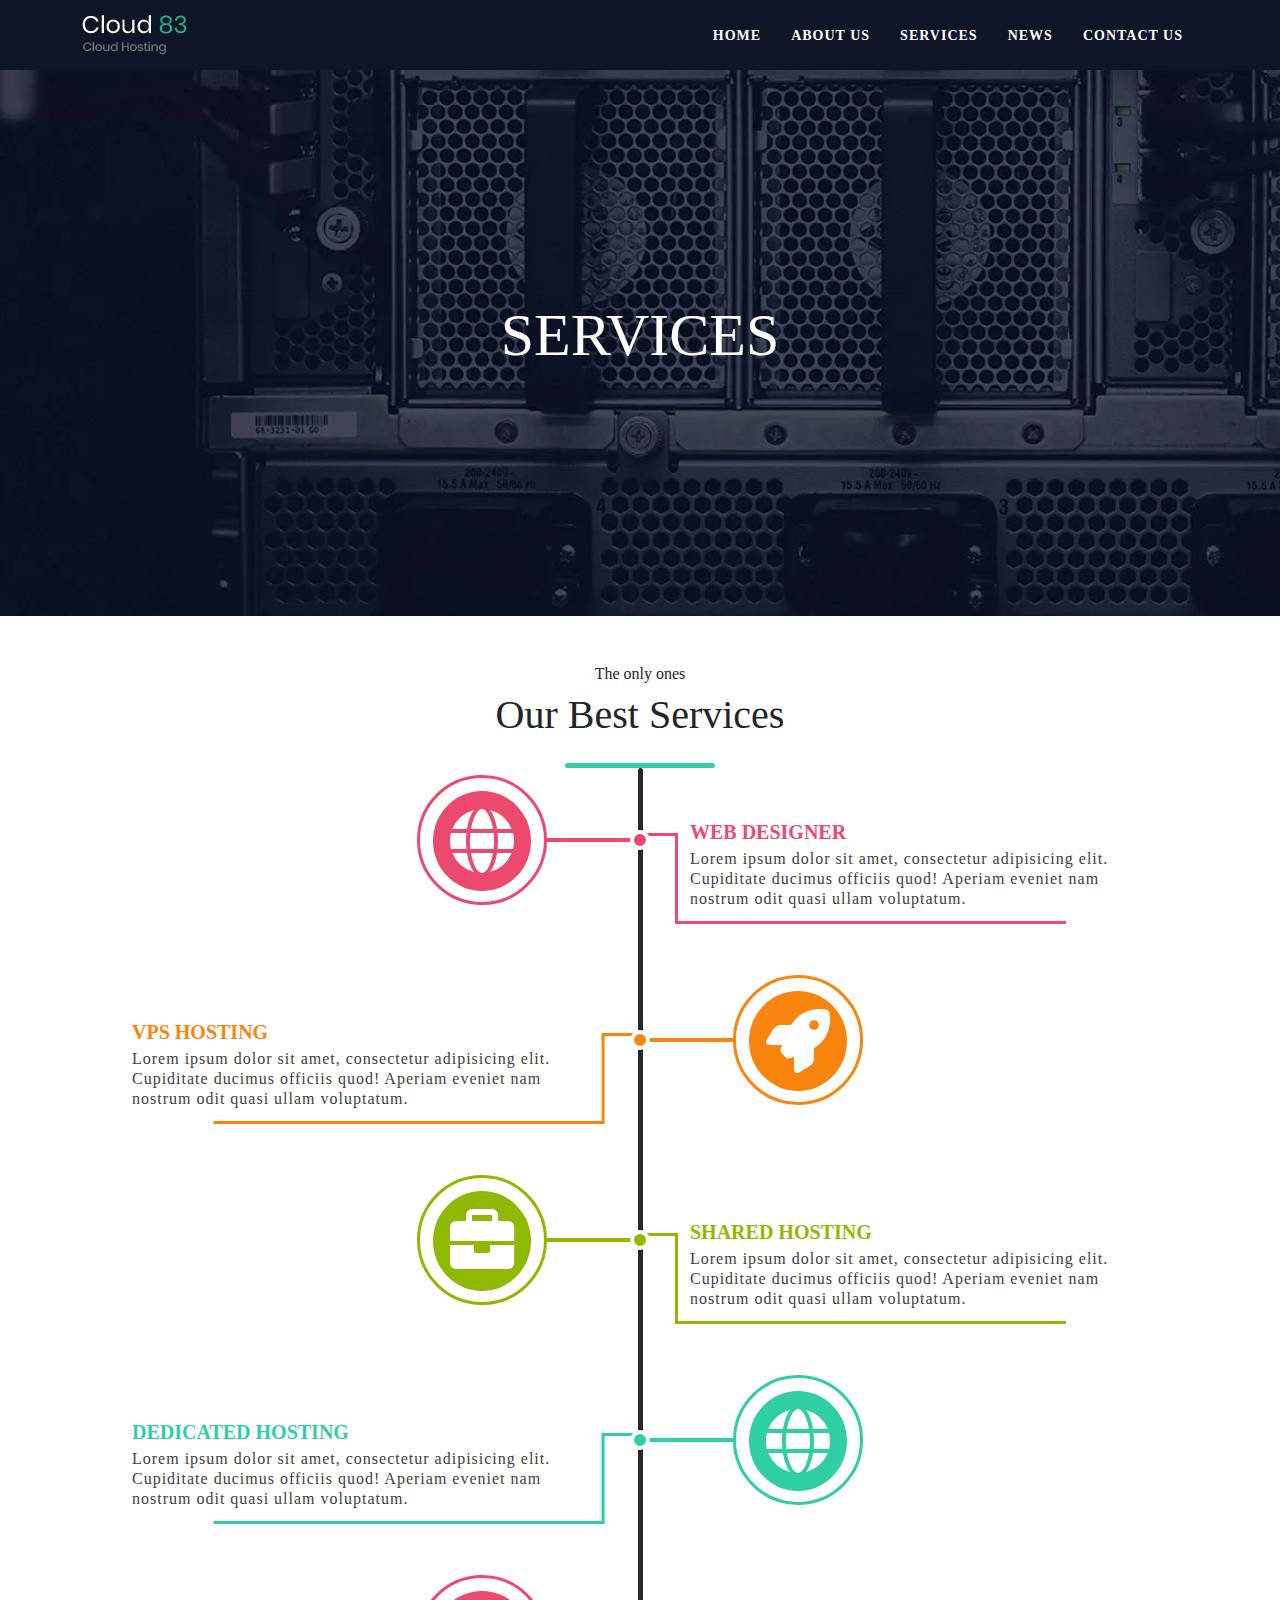
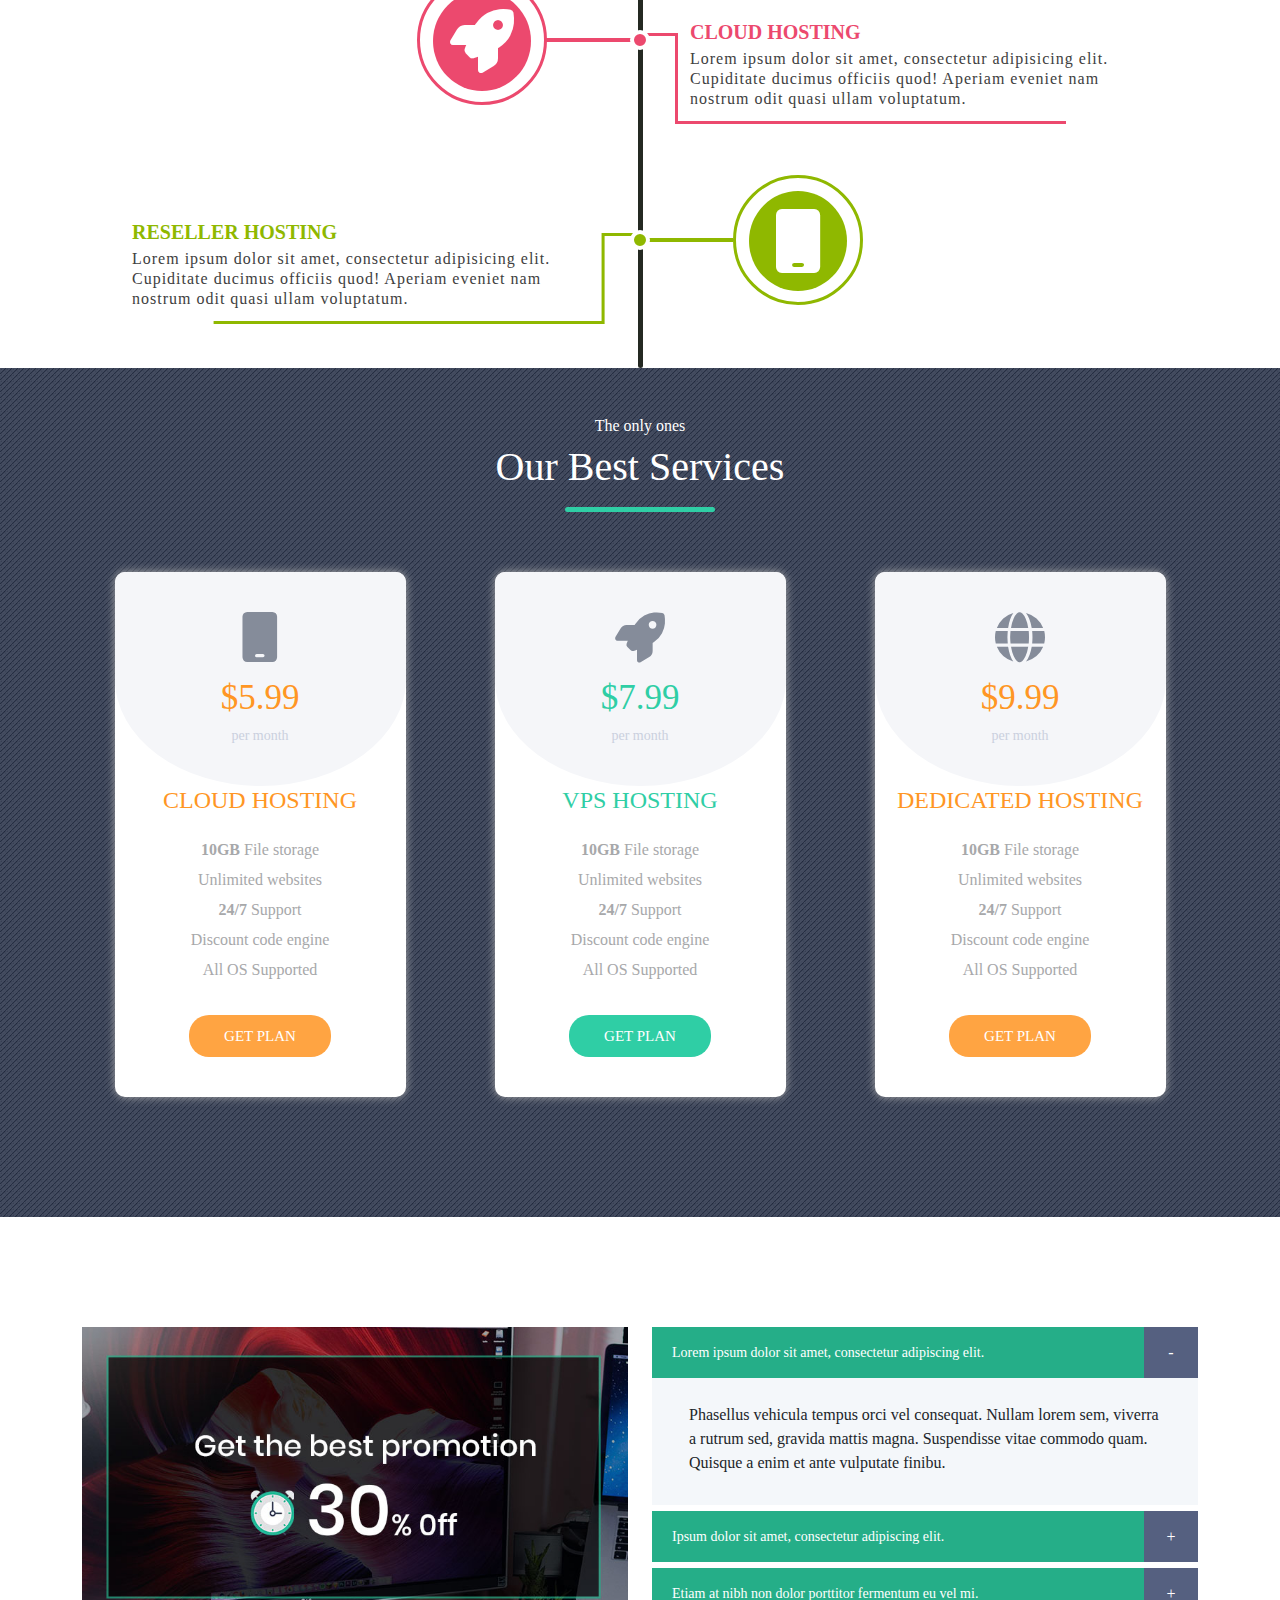
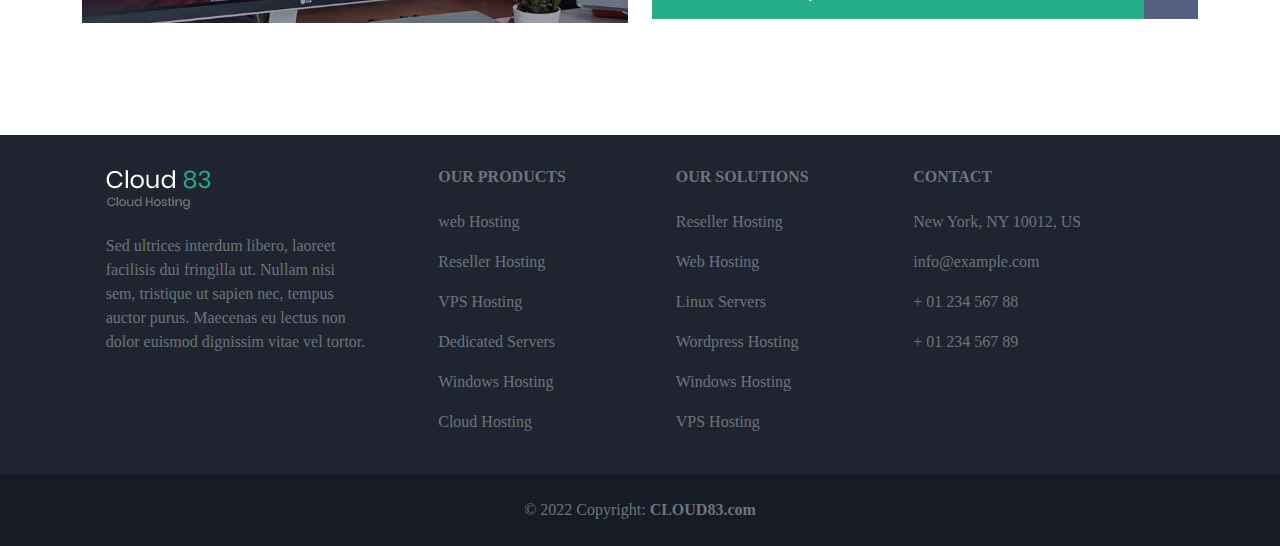
<file: service.html>
<!DOCTYPE html>
<html lang="en">

<head>
    <meta charset="UTF-8">
    <meta http-equiv="X-UA-Compatible" content="IE=edge">
    <meta name="viewport" content="width=device-width, initial-scale=1.0">
    <title>Cloud 83 || services</title>
    <!-- flaticon -->
    <link rel="icon" href="img//flaticon.png">
    <!-- bootstrap 5 5.0.2 -->
    <link rel="stylesheet" href="css/bootstrap.min.css">
    <!-- link css header -->
    <link rel="stylesheet" href="css/style.css">
    <!-- responsive -->
    <link rel="stylesheet" href="css/media.css">
    <!-- font awesome -->
    <link rel="stylesheet" href="css/all.min.css">
</head>
<style>
    * {
        margin: 0px;
        padding: 0px;
        box-sizing: border-box;
    }

    body {
        font-family: 'Poppins';
    }

    .clearfix {
        clear: both;
    }

    a {
        text-decoration: none;
    }

    ul {
        list-style: none;
    }



    .banner {
        background-image: url(img/service_page/images/background);
        width: 100%;
        padding: 220px 0;
        background-size: cover;
        /* position: relative; */
        z-index: -1;
    }

    .banner p {
        font-size: 60px;
    }

    .box_liti {
        width: 150px;
        height: 5px;
        border-radius: 10px;
        background-color: #2fcea5;
    }

    h4 {
        text-align: center;
        margin: 30px 0;
        color: #444
    }

    .main-timeline {
        position: relative
    }

    .main-timeline:before {
        content: "";
        width: 5px;
        height: 100%;
        border-radius: 20px;
        margin: 0 auto;
        background: #242922;
        position: absolute;
        top: 0;
        left: 0;
        right: 0
    }

    .main-timeline .timeline {
        display: inline-block;
        margin-bottom: 50px;
        position: relative
    }

    .main-timeline .timeline:before {
        content: "";
        width: 20px;
        height: 20px;
        border-radius: 50%;
        border: 4px solid #fff;
        background: #ec496e;
        position: absolute;
        top: 50%;
        left: 50%;
        z-index: 1;
        transform: translate(-50%, -50%)
    }

    .main-timeline .timeline-icon {
        display: inline-block;
        width: 130px;
        height: 130px;
        border-radius: 50%;
        border: 3px solid #ec496e;
        padding: 13px;
        text-align: center;
        position: absolute;
        top: 50%;
        left: 30%;
        transform: translateY(-50%)
    }

    .main-timeline .timeline-icon i {
        display: block;
        border-radius: 50%;
        background: #ec496e;
        font-size: 64px;
        color: #fff;
        line-height: 100px;
        z-index: 1;
        position: relative
    }

    .main-timeline .timeline-icon:after,
    .main-timeline .timeline-icon:before {
        content: "";
        width: 100px;
        height: 4px;
        background: #ec496e;
        position: absolute;
        top: 50%;
        right: -100px;
        transform: translateY(-50%)
    }

    .main-timeline .timeline-icon:after {
        width: 70px;
        height: 50px;
        background: transparent;
        top: 89px;
        right: -30px
    }

    .main-timeline .timeline-content {
        width: 50%;
        padding: 0 50px;
        margin: 52px 0 0;
        float: right;
        position: relative
    }

    .main-timeline .timeline-content:before {
        content: "";
        width: 70%;
        height: 100%;
        border: 3px solid #ec496e;
        border-top: none;
        border-right: none;
        position: absolute;
        bottom: -13px;
        left: 35px
    }

    .main-timeline .timeline-content:after {
        content: "";
        width: 37px;
        height: 3px;
        background: #ec496e;
        position: absolute;
        top: 13px;
        left: 0
    }

    .main-timeline .title {
        font-size: 20px;
        font-weight: 600;
        color: #ec496e;
        text-transform: uppercase;
        margin: 0 0 5px
    }

    .main-timeline .description {
        display: inline-block;
        font-size: 16px;
        color: #404040;
        line-height: 20px;
        letter-spacing: 1px;
        margin: 0
    }

    .main-timeline .timeline:nth-child(even) .timeline-icon {
        left: auto;
        right: 30%
    }

    .main-timeline .timeline:nth-child(even) .timeline-icon:before {
        right: auto;
        left: -103px
    }

    .main-timeline .timeline:nth-child(even) .timeline-icon:after {
        right: auto;
        left: -30px
    }

    .main-timeline .timeline:nth-child(even) .timeline-content {
        float: left
    }

    .main-timeline .timeline:nth-child(even) .timeline-content:before {
        left: auto;
        right: 35px;
        transform: rotateY(180deg)
    }

    .main-timeline .timeline:nth-child(even) .timeline-content:after {
        left: auto;
        right: 0
    }

    .main-timeline .timeline:nth-child(2n) .timeline-content:after,
    .main-timeline .timeline:nth-child(2n) .timeline-icon i,
    .main-timeline .timeline:nth-child(2n) .timeline-icon:before,
    .main-timeline .timeline:nth-child(2n):before {
        background: #f9850f
    }

    .main-timeline .timeline:nth-child(2n) .timeline-icon {
        border-color: #f9850f
    }

    .main-timeline .timeline:nth-child(2n) .title {
        color: #f9850f
    }

    .main-timeline .timeline:nth-child(2n) .timeline-content:before {
        border-left-color: #f9850f;
        border-bottom-color: #f9850f
    }

    .main-timeline .timeline:nth-child(3n) .timeline-content:after,
    .main-timeline .timeline:nth-child(3n) .timeline-icon i,
    .main-timeline .timeline:nth-child(3n) .timeline-icon:before,
    .main-timeline .timeline:nth-child(3n):before {
        background: #8fb800
    }

    .main-timeline .timeline:nth-child(3n) .timeline-icon {
        border-color: #8fb800
    }

    .main-timeline .timeline:nth-child(3n) .title {
        color: #8fb800
    }

    .main-timeline .timeline:nth-child(3n) .timeline-content:before {
        border-left-color: #8fb800;
        border-bottom-color: #8fb800
    }

    .main-timeline .timeline:nth-child(4n) .timeline-content:after,
    .main-timeline .timeline:nth-child(4n) .timeline-icon i,
    .main-timeline .timeline:nth-child(4n) .timeline-icon:before,
    .main-timeline .timeline:nth-child(4n):before {
        background: #2fcea5
    }

    .main-timeline .timeline:nth-child(4n) .timeline-icon {
        border-color: #2fcea5
    }

    .main-timeline .timeline:nth-child(4n) .title {
        color: #2fcea5
    }

    .main-timeline .timeline:nth-child(4n) .timeline-content:before {
        border-left-color: #2fcea5;
        border-bottom-color: #2fcea5
    }

    .cards {
        background-image: url(/img/service_page/images/pattern.png.webp);
        width: 100%;
        padding-bottom: 120px;
        background-repeat: repeat;
    }

    .white-mode {
        text-decoration: none;
        padding: 17px 40px;
        background-color: yellow;
        border-radius: 3px;
        color: black;
        transition: .1s ease-in-out;
        position: absolute;
        left: 15px;
        bottom: 15px
    }

    .pricingTable {
        text-align: center;
        background: #fff;
        margin: 0 -15px;
        box-shadow: 0 0 10px #ababab;
        padding-bottom: 40px;
        border-radius: 10px;
        color: #cad0de;
        transform: scale(1);
        transition: all .5s ease 0s
    }

    .pricingTable:hover {
        transform: scale(1.05);
        z-index: 1
    }

    .pricingTable .pricingTable-header {
        padding: 40px 0;
        background: #f5f6f9;
        border-radius: 10px 10px 50% 50%;
        transition: all .5s ease 0s
    }

    .pricingTable:hover .pricingTable-header {
        background: #ff9624
    }

    .pricingTable .pricingTable-header i {
        font-size: 50px;
        color: #858c9a;
        margin-bottom: 10px;
        transition: all .5s ease 0s
    }

    .pricingTable .price-value {
        font-size: 35px;
        color: #ff9624;
        transition: all .5s ease 0s
    }

    .pricingTable .month {
        display: block;
        font-size: 14px;
        color: #cad0de
    }

    .pricingTable:hover .month,
    .pricingTable:hover .price-value,
    .pricingTable:hover .pricingTable-header i {
        color: #fff
    }

    .pricingTable .heading {
        font-size: 24px;
        color: #ff9624;
        margin-bottom: 20px;
        text-transform: uppercase
    }

    .pricingTable .pricing-content ul {
        list-style: none;
        padding: 0;
        margin-bottom: 30px
    }

    .pricingTable .pricing-content ul li {
        line-height: 30px;
        color: #a7a8aa
    }

    .pricingTable .pricingTable-signup a {
        display: inline-block;
        font-size: 15px;
        color: #fff;
        padding: 10px 35px;
        border-radius: 20px;
        background: #ffa442;
        text-transform: uppercase;
        transition: all .3s ease 0s
    }

    .pricingTable .pricingTable-signup a:hover {
        box-shadow: 0 0 10px #ffa442
    }


    .pricingTable.green .heading,
    .pricingTable.green .price-value {
        color: #2fcea5
    }

    .pricingTable.green .pricingTable-signup a,
    .pricingTable.green:hover .pricingTable-header {
        background: #2fcea5
    }

    .pricingTable.green .pricingTable-signup a:hover {
        box-shadow: 0 0 10px #2fcea5
    }

    .pricingTable.blue:hover .price-value,
    .pricingTable.green:hover .price-value,
    .pricingTable.red:hover .price-value {
        color: #fff
    }

    .maincard {
        margin: 60px 0 0 0;
    }

    /* faq */


    .spad {
        padding-top: 110px;
        padding-bottom: 110px;
    }

    .accordion-area .panel {
        margin-bottom: 6px;
    }

    .accordion-area .panel-link:after {
        content: "+";
        position: absolute;
        font-size: 16px;
        right: 0;
        top: 0;
        line-height: 16px;
        width: 54px;
        height: 100%;
        text-align: center;
        background: #556080;
        color: #fff;
        display: flex;
        align-items: center;
        justify-content: center;
    }

    .accordion-area .panel-header .panel-link.collapsed:after {
        content: "+";
    }

    .accordion-area .panel-link.active:after {
        content: "-";
    }

    .accordion-area .panel-link {
        text-align: left;
        position: relative;
        width: 100%;
        padding: 17px 65px 17px 20px;
        padding-left: 20px;
        font-size: 14px;
        font-weight: 500;
        background: #25ae88;
        color: #fff;
        line-height: 1;
        cursor: pointer;
        border: none;
        min-height: 51px;
    }

    .accordion-area .panel-body {
        padding: 25px 37px 30px;
        background: #f4f7fa;
    }

    .accordion-area .panel-body p {
        margin-bottom: 0;
    }


    @media screen and (max-width:990px) {
        .pricingTable {
            margin: 0 0 20px
        }
    }

    /* MEDIA QUERY */
    @media (max-width: 768px) {
        .timeline-content p {
            display: none;
        }
    }

    @media (max-width: 991px) {
        .user_hide {
            display: none;
        }

        .description {
            width: 0;
            height: 0;
            visibility: hidden;
            display: none;
        }

        .main-timeline .timeline-icon:after,
        .main-timeline .timeline-icon:before {
            display: none;
            border: none;
        }

        ::before {
            background-color: transparent;
        }

        .main-timeline .timeline-content:after {
            display: none;
        }

        .main-timeline .timeline-content:before {
            display: none;
        }

        .main-timeline .timeline-icon {
            position: static;
            transform: translate(0);
        }

        .main-timeline .timeline:before {
            display: none;
        }

        .main-timeline .timeline {
            width: calc(50% - 20px);
            position: static;
            float: none !important;
            margin: 20px auto;
            display: flex;
            justify-content: center;
            flex-direction: column;
            align-items: center;
        }

        .main-timeline {
            display: flex;
            justify-content: center;
            align-items: center;
            flex-wrap: wrap;
        }

        .main-timeline .timeline-content {
            width: auto;
            height: auto;
            padding: 0;
            margin: 0;
            position: static;
            float: none !important;
        }

        .main-timeline .description {
            display: none;
        }

        .add-pic {
            margin-bottom: 40px;
        }
    }

    @media (max-width: 1000px) {
        .main-timeline .timeline-icon:before {
            display: none;
        }

    }
</style>

<body>

    <!-- header -->
    <header>

        <div class="container d-flex  align-items-center">
            <!-- LOGO -->
            <div class="logo">
                <img src="img/service_page/images/RUiN1Zy+mtEVb77CgE=.webp" alt="logo">
            </div>
            <!-- NAVIGATION -->
            <nav>

                <ul class="d-flex ">
                    <li>
                        <div class="logo d-sm-none pt-4 pb-3">
                            <img src="img/service_page/images/RUiN1Zy+mtEVb77CgE=.webp" alt="logo" width="50%"
                                height="10%">
                        </div>
                    </li>
                    <li><a href="index.html">HOME</a></li>
                    <li><a href="About_us.html">ABOUT US</a></li>
                    <li><a href="service.html">SERVICES</a></li>
                    <li><a href="news.html">NEWS</a></li>
                    <li><a href="contactus.html">CONTACT US</a></li>
                    <li class="d-sm-none pt-4 pb-3">
                        <i class="fa-brands fa-instagram px-2 text-success"></i>
                        <i class="fa-brands fa-linkedin-in px-2 text-success"></i>
                        <i class="fa-brands fa-behance px-2 text-success"></i>
                    </li>
                </ul>
            </nav>
            <!-- NAV-TOGGLE FOR RESPONSIVE -->
            <div class="navbar-toggle"><i class="fa-solid fa-bars text-light"></i></div>

        </div>

    </header>
    <!-- BANNER -->
    <section>
        <div class="banner col-12">
            <p class="text-white text-center">SERVICES</p>
        </div>
    </section>
    <!-- service -->
    <section>
        <div class="container">
            <div class="row">
                <div class="content text-center col-12">
                    <h6 class="text-dark pt-5">The only ones</h6>
                    <h1 class="pb-3">Our Best Services</h1>
                    <div class="box_liti mx-auto"></div>
                </div>
                <div class="col-md-12">
                    <div class="main-timeline">
                        <a href="#" class="timeline ">
                            <div class="timeline-icon"><i class="fa fa-globe"></i></div>
                            <div class="timeline-content">
                                <h3 class="title">Web Designer</h3>
                                <p class="description">
                                    Lorem ipsum dolor sit amet, consectetur adipisicing elit. Cupiditate ducimus
                                    officiis quod! Aperiam eveniet nam nostrum odit quasi ullam voluptatum.
                                </p>
                            </div>
                        </a>
                        <a href="#" class="timeline ">
                            <div class="timeline-icon"><i class="fa fa-rocket"></i></div>
                            <div class="timeline-content">
                                <h3 class="title">Vps Hosting</h3>
                                <p class="description">
                                    Lorem ipsum dolor sit amet, consectetur adipisicing elit. Cupiditate ducimus
                                    officiis quod! Aperiam eveniet nam nostrum odit quasi ullam voluptatum.
                                </p>
                            </div>
                        </a>
                        <a href="#" class="timeline ">
                            <div class="timeline-icon"><i class="fa fa-briefcase"></i></div>
                            <div class="timeline-content">
                                <h3 class="title">Shared Hosting</h3>
                                <p class="description">
                                    Lorem ipsum dolor sit amet, consectetur adipisicing elit. Cupiditate ducimus
                                    officiis quod! Aperiam eveniet nam nostrum odit quasi ullam voluptatum.
                                </p>
                            </div>
                        </a>
                        <a href="#" class="timeline ">
                            <div class="timeline-icon"><i class="fa fa-globe"></i></div>
                            <div class="timeline-content">
                                <h3 class="title">Dedicated Hosting</h3>
                                <p class="description">
                                    Lorem ipsum dolor sit amet, consectetur adipisicing elit. Cupiditate ducimus
                                    officiis quod! Aperiam eveniet nam nostrum odit quasi ullam voluptatum.
                                </p>
                            </div>
                        </a>
                        <a href="#" class="timeline ">
                            <div class="timeline-icon"><i class="fa fa-rocket"></i></div>
                            <div class="timeline-content">
                                <h3 class="title">Cloud Hosting</h3>
                                <p class="description">
                                    Lorem ipsum dolor sit amet, consectetur adipisicing elit. Cupiditate ducimus
                                    officiis quod! Aperiam eveniet nam nostrum odit quasi ullam voluptatum.
                                </p>
                            </div>
                        </a>
                        <a href="#" class="timeline ">
                            <div class="timeline-icon"><i class="fa fa-mobile"></i></div>
                            <div class="timeline-content">
                                <h3 class="title">Reseller Hosting</h3>
                                <p class="description">
                                    Lorem ipsum dolor sit amet, consectetur adipisicing elit. Cupiditate ducimus
                                    officiis quod! Aperiam eveniet nam nostrum odit quasi ullam voluptatum.
                                </p>
                            </div>
                        </a>
                        <div class="clearfix"></div>
                    </div>
                </div>
            </div>
        </div>
    </section>
    <!-- cards -->
    <section class="cards ">
        <div class="container">
            <div class="row ">
                <div class="content text-center col-12">
                    <h6 class="text-white pt-5">The only ones</h6>
                    <h1 class="pb-2 text-white">Our Best Services</h1>
                    <div class="box_liti mx-auto "></div>
                </div>
                <div class="col-md-3 col-sm-6 maincard maincard mx-auto">
                    <div class="pricingTable">
                        <div class="pricingTable-header">
                            <i class="fa fa-mobile"></i>
                            <div class="price-value"> $5.99 <span class="month">per month</span> </div>
                        </div>
                        <h3 class="heading">Cloud Hosting</h3>
                        <div class="pricing-content">
                            <ul>
                                <li><b>10GB</b> File storage
                                </li>
                                <li>Unlimited websites
                                </li>
                                <li><b>24/7</b> Support
                                </li>
                                <li>Discount code engine
                                </li>
                                <li>All OS Supported
                                </li>
                            </ul>
                        </div>
                        <div class="pricingTable-signup">
                            <a href="#">Get Plan</a>
                        </div>
                    </div>
                </div>

                <div class="col-md-3 col-sm-6 maincard mx-auto">
                    <div class="pricingTable green">
                        <div class="pricingTable-header">
                            <i class="fa fa-rocket"></i>
                            <div class="price-value"> $7.99 <span class="month">per month</span> </div>
                        </div>
                        <h3 class="heading">VPS Hosting</h3>
                        <div class="pricing-content">
                            <ul>
                                <li><b>10GB</b> File storage
                                </li>
                                <li>Unlimited websites
                                </li>
                                <li><b>24/7</b> Support
                                </li>
                                <li>Discount code engine
                                </li>
                                <li>All OS Supported
                                </li>
                            </ul>
                        </div>
                        <div class="pricingTable-signup">
                            <a href="#">GET PLAN</a>
                        </div>
                    </div>
                </div>
                <div class="col-md-3 col-sm-6 maincard mx-auto">
                    <div class="pricingTable red">
                        <div class="pricingTable-header">
                            <i class="fa fa-globe"></i>
                            <div class="price-value"> $9.99 <span class="month">per month</span> </div>
                        </div>
                        <h3 class="heading">Dedicated Hosting
                        </h3>
                        <div class="pricing-content">
                            <ul>
                                <li><b>10GB</b> File storage
                                </li>
                                <li>Unlimited websites
                                </li>
                                <li><b>24/7</b> Support
                                </li>
                                <li>Discount code engine
                                </li>
                                <li>All OS Supported
                                </li>
                            </ul>
                        </div>
                        <div class="pricingTable-signup">
                            <a href="#">GET PLAN</a>
                        </div>
                    </div>
                </div>
            </div>
        </div>
    </section>
    <!-- FAQ -->
    <section>
        <div class="add-section spad">
            <div class="container">
                <div class="row">
                    <div class="col-lg-6 add-pic">
                        <img src="img/service_page/images/add.jpg" alt="" style="width: 100%;">
                    </div>
                    <div class="col-lg-6">
                        <div id="accordion" class="accordion-area">
                            <div class="panel">
                                <div class="panel-header" id="headingOne">
                                    <button class="panel-link active" data-toggle="collapse" data-target="#collapse1"
                                        aria-expanded="true" aria-controls="collapse1">Lorem ipsum dolor sit amet,
                                        consectetur adipiscing elit.</button>
                                </div>
                                <div id="collapse1" class="collapse show" aria-labelledby="headingOne"
                                    data-parent="#accordion">
                                    <div class="panel-body">
                                        <p>Phasellus vehicula tempus orci vel consequat. Nullam lorem sem, viverra a
                                            rutrum sed, gravida mattis magna. Suspendisse vitae commodo quam. Quisque a
                                            enim et ante vulputate finibu.</p>
                                    </div>
                                </div>
                            </div>
                            <div class="panel">
                                <div class="panel-header" id="headingTwo">
                                    <button class="panel-link" data-toggle="collapse" data-target="#collapse2"
                                        aria-expanded="false" aria-controls="collapse2">Ipsum dolor sit amet,
                                        consectetur adipiscing elit.</button>
                                </div>
                                <div id="collapse2" class="collapse" aria-labelledby="headingTwo"
                                    data-parent="#accordion">
                                    <div class="panel-body">
                                        <p>Lorem ipsum dolor sit amet, consectetur adipiscing elit. Duis semper
                                            venenatis turpis eget suscipit. Orci varius natoque penatibus et magnis dis
                                            parturient montes.</p>
                                    </div>
                                </div>
                            </div>
                            <div class="panel">
                                <div class="panel-header active" id="headingThree">
                                    <button class="panel-link" data-toggle="collapse" data-target="#collapse3"
                                        aria-expanded="false" aria-controls="collapse3">Etiam at nibh non dolor
                                        porttitor fermentum eu vel mi.</button>
                                </div>
                                <div id="collapse3" class="collapse" aria-labelledby="headingThree"
                                    data-parent="#accordion">
                                    <div class="panel-body">
                                        <p>Lorem ipsum dolor sit amet, consectetur adipiscing elit. Duis semper
                                            venenatis turpis eget suscipit. Orci varius natoque penatibus et magnis dis
                                            parturient montes.</p>
                                    </div>
                                </div>
                            </div>
                        </div>
                    </div>
                </div>
            </div>
        </div>

    </section>
    <!-- footer -->
    <footer class="text-center text-lg-start text-muted " style="background-color: #1f2430;">
        <section>
            <div class="container text-center text-md-start pt-3">
                <div class="row mt-3">
                    <div class="col-md-3 col-lg-4 col-xl-3 mx-auto mb-4">
                        <h2 class="text-uppercase fw-bold mb-4">
                            <img src="img/about_us/images/logo.webp" alt="logo">
                        </h2>
                        <p>
                            Sed ultrices interdum libero, laoreet facilisis dui fringilla ut. Nullam nisi sem, tristique
                            ut sapien nec, tempus auctor purus. Maecenas eu lectus non dolor euismod dignissim vitae vel
                            tortor.
                        </p>
                    </div>
                    <div class="col-md-2 col-lg-2 col-xl-2 mx-auto mb-4">
                        <h6 class="text-uppercase fw-bold mb-4 bah">
                            Our Products
                        </h6>
                        <p>
                            <a href="#!" class="text-reset">web Hosting</a>
                        </p>
                        <p>
                            <a href="#!" class="text-reset">Reseller Hosting</a>
                        </p>
                        <p>
                            <a href="#!" class="text-reset">VPS Hosting</a>
                        </p>
                        <p>
                            <a href="#!" class="text-reset">Dedicated Servers</a>
                        </p>
                        <p>
                            <a href="#!" class="text-reset">Windows Hosting</a>
                        </p>
                        <p>
                            <a href="#!" class="text-reset">Cloud Hosting</a>
                        </p>
                    </div>
                    <div class="col-md-3 col-lg-2 col-xl-2 mx-auto mb-4">
                        <h6 class="text-uppercase fw-bold mb-4 bah">
                            Our Solutions
                        </h6>
                        <p>
                            <a href="#!" class="text-reset">Reseller Hosting</a>
                        </p>
                        <p>
                            <a href="#!" class="text-reset">Web Hosting</a>
                        </p>
                        <p>
                            <a href="#!" class="text-reset">Linux Servers</a>
                        </p>
                        <p>
                            <a href="#!" class="text-reset">Wordpress Hosting</a>
                        </p>
                        <p>
                            <a href="#!" class="text-reset">Windows Hosting</a>
                        </p>
                        <p>
                            <a href="#!" class="text-reset">VPS Hosting</a>
                        </p>
                    </div>
                    <div class="col-md-4 col-lg-3 col-xl-3 mx-auto mb-md-0 mb-4">
                        <h6 class="text-uppercase fw-bold mb-4 bah">Contact</h6>
                        <p> New York, NY 10012, US</p>
                        <p>
                            info@example.com
                        </p>
                        <p> + 01 234 567 88</p>
                        <p> + 01 234 567 89</p>
                    </div>
                </div>
            </div>
        </section>
        <div class="text-center p-4" style="background-color: #171b26">
            © 2022 Copyright:
            <a class="text-reset fw-bold" href="#">CLOUD83.com</a>
        </div>
    </footer>
    <!-- header script -->
    <script src="https://code.jquery.com/jquery-3.6.0.slim.min.js"></script>

    <!-- JQUERY FOR RESPOSIVE MENU -->
    <script>
        $(document).ready(function () {
            $(".navbar-toggle").click(function () {
                $("header").toggleClass("demo")
            });
        });
    </script>

    <script src="js/bootstrap.bundle.min.js"></script>
</body>


</html>
</file>
<file: css/style.css>
/* defualt css defualt css defualt css defualt css defualt css defualt css defualt css defualt css */
* {
    margin: 0;
    padding: 0;
    box-sizing: border-box;
}

html {
    scroll-behavior: smooth;
}

body {
    font-family: 'poppins';
    background-color: white;
}

a {
    text-decoration: none;
}

:root {
    --black-color: black;
    --white-color: white;
    --primary-color: #0F1527;
    --green-color: #25AE88;
}

/* btn primary */
.btn_custom {
    color: var(--white-color);
    position: relative;
    display: inline-block;
    overflow: hidden;
}

.btn_bg {
    background-color: var(--green-color);
    position: absolute;
    width: 100%;
    height: 100%;
    top: 0;
    left: -100%;
    z-index: 0;
    transition: 0.5s;

}

.btn_over {
    font-weight: 500;
    padding: 10px 20px;
    border: 1px solid var(--white-color);
    background-color: rgba(255, 255, 255, 0.05);
    backdrop-filter: blur(5px);
    font-size: 14px;
    letter-spacing: 1.5px;
    transition: 0.5s;
    border-left-color: transparent;
}

.btn_custom:hover .btn_bg {
    left: 0%;
    top: -2;
}

.btn_custom:hover .btn_over {
    color: var(--primary-color);
    border-color: var(--green-color);
}


/* <!-- header --> */


ul {
    list-style: none;
    margin-bottom: 0;
}

header {
    padding: 15px 0 !important;
    background-color: var(--primary-color);
}

nav {
    z-index: 3 !important;
    margin-left: auto;
}

nav ul li a {
    text-decoration: none;
    color: var(--white-color);
    display: block;
    padding: 0 15px;
    font-size: 14px !important;
    font-weight: 700;
    letter-spacing: 1px !important;
    transition: all 0.5s;
}

nav ul li a:hover{
    color: var(--green-color);
}

.navbar-toggle {
    color: #fff !important;
    border-radius: 5px;
    display: none;
    width: 50px;
    margin-left: auto;
}

.navbar-toggle i {
    color: white !important;
    font-size: 25px;
    font-weight: 600;
}


/* mediaquery */

@media (max-width: 767px) {
    .navbar-toggle {
        display: block;
        cursor: pointer;
    }

    nav ul {
        flex-direction: column;
        position: absolute;
        width: 200px;
        top: 0;
        left: -200px;
        bottom: 0;
        background-color: var(--primary-color);
        transition: .5s;
    }

    nav ul li i {

        filter: drop-shadow(0 0 0.19rem green);
    }

    nav ul li a {
        color: white;
        padding: 15px 5px;
        transition: 1s;
    }

    nav ul li a:hover {
        padding-bottom: 25px;
    }

    header.demo nav ul {
        left: 0;
    }
}

/* header end*/
/* header end*/
/* slider */
.carousel-item img {
    max-width: 130%;
    max-height: 100%;
    transform: scale(1.2);
}

.carousel-caption {
    top: 50% !important;
    left: 50% !important;
    transform: translate(-50%, -50%) !important;
}

.carousel-caption p {
    font-size: 13px;
    line-height: 1.5;
    font-weight: 300;
    letter-spacing: 1px;
}

.carousel-caption h2 {
    font-size: 70px;
    padding-bottom: 10px;
}

.carousel-caption span {
    color: var(--green-color);
}

.carousel-indicators {
    bottom: 0px;
    /* margin: 20px 5px; */
}

.carousel {
    overflow: hidden;
    padding: 50px 0 !important;
}

.carousel-inner {
    overflow: visible;
    max-width: 100%;
}

.carousel-indicators button {
    width: 30px !important;
    height: 30px !important;
    background-color: white;
    color: var(--primary-color);
}

.carousel-indicators [data-bs-target] {
    text-indent: 1px !important;
}

/* service */
.bg_service {
    padding: 50px 0;
    background-color: var(--white-color);
    color: var(--black-color);
}

.service_items {
    width: calc(33.33% - 40px);
    text-align: center;
    padding: 30px 20px;
    margin: 0 20px;
    transition: 0.5s;
}

.service_items:hover {
    box-shadow: 0px 4px 8px 0px rgba(0, 0, 0, 0.3);
    transform: translateY(5px);
}

.service_items:hover .img i {
    color: var(--green-color);
}

.service_items .img {
    padding-bottom: 25px;
}

.service_items .img i {
    font-size: 60px;
    transition: 0.5s;
}

.service_items .inner_heading {
    color: var(--black-color);
    font-weight: 500;
    letter-spacing: 0.7px;
    font-size: 22px;
    margin: 10px 0;
}

.service_items .inner_content {
    font-size: 14px;
    font-weight: 300;
    line-height: 1.5;
}

/* best services */
.bg_best_service {
    padding: 20px 0;
    background-image: url(../img/best_service/service_bg.jpg);
    background-size: cover;
    background-position: center;
    background-repeat: no-repeat;
}

.heading {
    color: var(--white-color);
}

.heading .h1 {
    position: relative;
}

.heading .h1::before {
    content: '';
    position: absolute;
    width: 10%;
    height: 2px;
    background-color: var(--green-color);
    bottom: -20px;
    left: 50%;
    transform: translateX(-50%);
}

.service_body {
    padding: 50px 0;
}

.services_box {
    height: 450px;
    width: 450px;
    border-radius: 50%;
    margin: 0 auto;
    background-color: rgba(255, 255, 255, 0.05);
    backdrop-filter: blur(5px);
    position: relative;
    border: 2px solid var(--green-color);
    background-image: url(../img/best_service/main_circle.png);
    background-size: small;
    background-position: center;
    background-repeat: no-repeat;
}

.best_items {
    position: absolute;
    width: 500px;
    color: var(--white-color);
}

.body_item {
    padding: 10px 15px !important;
    transition: 0.5s;
}

.best_items:hover .img {
    transform: rotate(360deg);
}

.best_items .body_item p {
    font-size: 14px;
}

.best_items .img {
    width: 160px;
    height: 80px;
    background-color: var(--green-color);
    border-radius: 50%;
    display: flex;
    justify-content: center;
    align-items: center;
    margin: 30px;
    transition: .5s;
}

/* extraa effect on best servies content*/
.body_conatent {
    backdrop-filter: blur(20px);
    overflow: hidden;
}

.body_inner {
    position: relative;
    overflow: hidden;
}

.body_bg {
    position: absolute;
    width: 10px;
    height: 100%;
    background-color: var(--white-color);
    opacity: 0.8;
    left: -10%;
    transition: 0.4s;
    z-index: -3;
    transform: skew(-15deg);
    visibility: hidden;
}

.best_items:hover .body_bg {
    left: 110%;
    visibility: visible;
    /* transform: skew(180deg); */
}

.services_box .best_items .body_item .img {
    order: 5 !important;
}

.services_box .best_items:nth-child(1) {
    top: 0;
    left: -85%;
    text-align: right;
}

.services_box .best_items:nth-child(2) {
    top: 50%;
    left: -95%;
    transform: translateY(-50%);
    text-align: right;
}

.services_box .best_items:nth-child(3) {
    bottom: 0%;
    left: -85%;
    text-align: right;
}

.services_box .best_items:nth-child(4) {
    top: 0%;
    right: -85%;
}

.services_box .best_items:nth-child(5) {
    top: 50%;
    right: -95%;
    transform: translateY(-50%);
}

.services_box .best_items:nth-child(6) {
    bottom: 0%;
    right: -85%;
}

/* trust */
.trust_img {
    background-image: url(../img/best_service/trust.png);
    background-size: 60%;
    background-position: center;
    background-repeat: no-repeat;
}

.trust_body {
    padding: 20px 80px 0 0;
    font-size: 14px;
    word-spacing: 2px;
}

.trust_body p {
    line-height: 2;
}

.trust_body ul {
    padding: 30px 0px 0 100px;
    list-style: none;
}

.trust_body ul li {
    padding: 5px 0;
    font-size: 16px;
}

.trust_body ul li span {
    font-size: 12px;
    color: var(--green-color);
    padding: 15px;
}


/*network  */
.bg_networks {
    background-color: var(--primary-color);
    color: var(--white-color);
    text-align: center;
}

/* bg help you */
.bg_help {
    padding: 50px 0;
    background-color: #0F1527;
    background-image: url(/img/help2.jpg);
    background-size: 80%;
    background-position: right;
    background-repeat: no-repeat;
}

.help_box {
    background-color: rgba(15, 21, 39, 0.5);
    color: var(--white-color);
    padding: 20px 100px;
}

.help_box p {
    color: var(--white-color);
    opacity: 0.7;
}
</file>
<file: css/media.css>
@media (min-width: 576px) {
  .container {
    max-width: 540px;
  }
  
}
@media (min-width: 768px) {
  .container {
    max-width: 720px;
  }
}
@media (min-width: 992px) {
  .container {
    max-width: 960px;
  }
  
}
@media (min-width: 1200px) {
  .container {
    max-width: 1140px;
  }
}
@media (min-width: 1400px) {
  .container {
    max-width: 1320px;
  }
}
@media (max-width: 576px) {
  .carousel {
    padding: 0px 0 !important;
}
  .carousel-indicators button{
    width: 20px !important;
    height: 20px !important;
    font-size: 14px;
    background-color: white;
    color: var(--primary-color);
}
.carousel-indicators{
  bottom: 10px;
  /* margin: 20px 5px; */
}
  .trust_img{
    height: 100px;
  }
  .best_items{
    justify-content: center;
  }
  .network_item{
    margin-bottom: 20px;
  }
  .trust_body{
    padding: 10px;
  }
  .body_conatent h4{
    font-size: 16px;
  }
  .best_items {
    width: auto;
  }
  .carousel-caption h2{
    font-size: 18px !important;
    padding-bottom: 0;
  }
  .carousel-caption .btn_custom{
    margin-top: 0;
  }
  .carousel-caption p{
    display: none;
  }
  .best_items .img{
    width: 100px;
    height: 100px;
  }
  .body_conatent p{
    display: none;
  }
  .btn_over{
    font-size: 10px;
    padding: 5px 10px;
  }
  .trust_img{
    background-size: 80% !important;
  }
}
@media (max-width: 767px) {
  .help_box{
    padding: 10px 15px;
  }
  
}
@media (max-width: 991px) {
  .trust_img{
    height: 400px;
    background-size: 90% !important;
  }
  .trust_body ul{
    padding: 30px 0px 0 10px;

  }
  .trust_body ul li{
    font-size: 14px;
  }
  .carousel-caption h2{
    font-size: 35px;
  }
   /* bg help you */
.bg_help{
  background-size: cover;
}
}
@media (max-width: 1199px) {
  .service_items{
    width: 100% !important;
    margin: 0px;
  }
  .services_box{
   display: block;
   width: 300px;
   height: 300px;
  }
  .best_items{
    position: static;
  }
  .service_items{
    /* width: calc(50% - 30px); */
    margin: 20px auto;
  }
  .service_items .inner_content{
    /* font-size: 12px; */
  }
  .service_items .inner_heading{
    /* font-size: 18px; */
  }
  .services_box .best_items{
    /* text-align: left; */
    margin: 0 auto;
  }
  .services_box .best_items .body_item .body_inner .body_conatent{
    padding: 10px 15px !important;
  }
  .services_box .best_items:nth-child(1), .services_box .best_items:nth-child(2), .services_box .best_items:nth-child(3) {
    /* text-align: left; */
    margin: 0 auto;
  }
  .services_box .best_items:nth-child(1) .body_item, .services_box .best_items:nth-child(3) .body_item, .services_box .best_items:nth-child(5) .body_item{
    order: 3 !important;
    text-align: left;
  }
  .services_box .best_items:nth-child(1) .body_item .img, .services_box .best_items:nth-child(3) .body_item .img, .services_box .best_items:nth-child(5) .body_item .img{
    order: 2 !important;
  }
  
  .services_box .best_items:nth-child(2) .body_item, .services_box .best_items:nth-child(4) .body_item, .services_box .best_items:nth-child(6) .body_item{
    order:  1 !important;
    text-align: right;
  }
  .services_box{
    width: 100%;
    height: 100%;
    border-radius: 0;
  }
  .services_box .best_items:nth-child(2), .services_box .best_items:nth-child(5){
    transform: translateY(0);
  }
  
}


@media (max-width: 1399px) {

}
</file>
